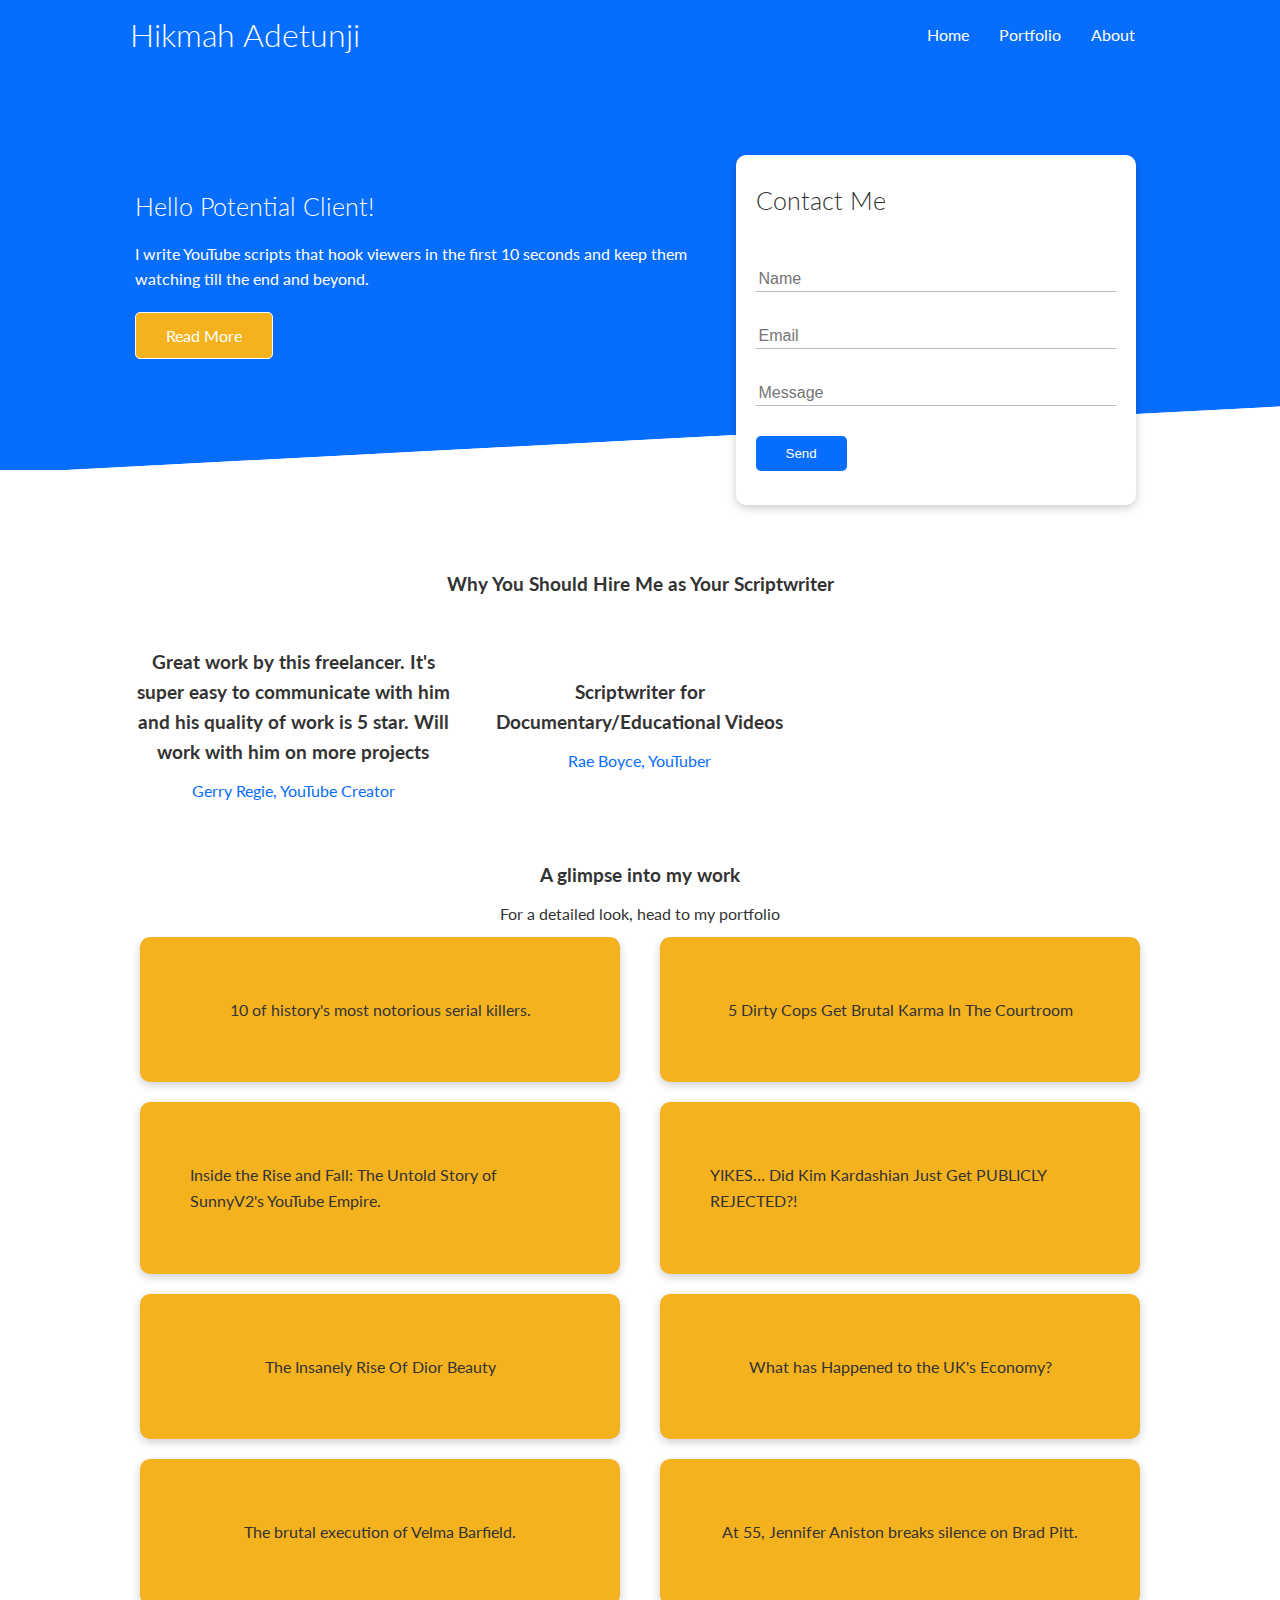
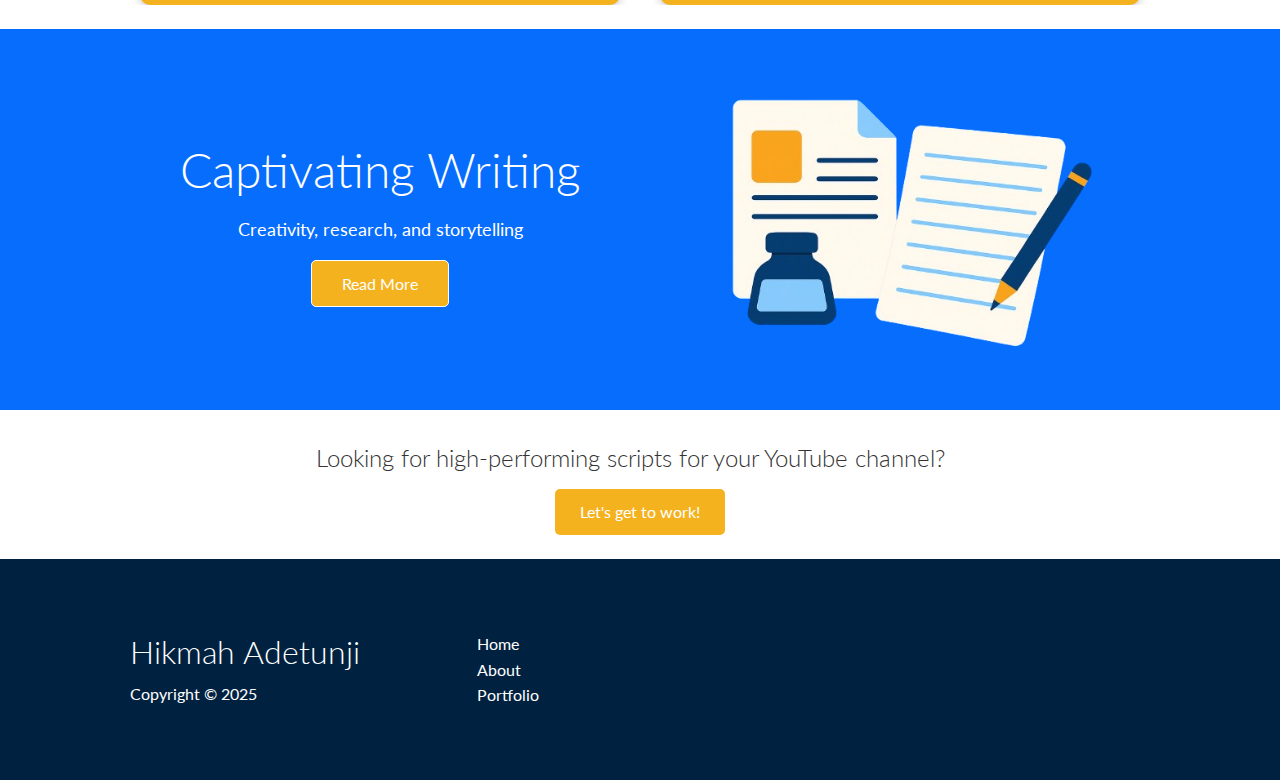
<file: index.html>
<!DOCTYPE html>
<html lang="en">
  <head>
    <meta charset="UTF-8" />
    <meta name="viewport" content="width=device-width, initial-scale=1.0" />

    <link
      rel="stylesheet"
      href="https://cdnjs.cloudflare.com/ajax/libs/font-awesome/5.15.1/css/all.min.css"
      integrity="sha512-+4zCK9k+qNFUR5X+cKL9EIR+ZOhtIloNl9GIKS57V1MyNsYpYcUrUeQc9vNfzsWfV28IaLL3i96P9sdNyeRssA=="
      crossorigin="anonymous"
    />
    <link rel="stylesheet" href="style.css" />
    <title>Hikmah Adetunji - Creative YouTube Scriptwriter</title>
  </head>
  <body>
    <!--Navbar-->
    <div class="navbar" id="navbar">
      <div class="container flex">
        <h1 class="logo">Hikmah Adetunji</h1>
        <nav>
          <ul>
            <li>
              <a href="index.html">Home</a>
            </li>
            <li>
              <a href="portfolio.html">Portfolio</a>
            </li>
            <li>
              <a href="about.html">About</a>
            </li>
          </ul>
        </nav>
      </div>
    </div>
    <!--Homebody-->
    <section class="homebody">
      <div class="container grid">
        <div class="homebody-text">
          <h2>Hello Potential Client!</h2>
          <p>
            I write YouTube scripts that hook viewers in the first 10 seconds
            and keep them watching till the end and beyond.
          </p>
          <a href="portfolio.html " class="btn btn-outline">Read More</a>
        </div>

        <div class="homebody-form card">
          <h2>Contact Me</h2>
          <form
            name="contact"
            method="POST"
            netlify-honeypot="bot-field"
            data-netlify="true"
          >
            <input type="hidden" name="form-name" value="contact" />
            <p class="hidden">
              <label
                >Don’t fill this out if you're human: <input name="bot-field"
              /></label>
            </p>

            <div class="form-control">
              <input type="text" name="name" placeholder="Name" required />
            </div>
            <div class="form-control">
              <input type="email" name="email" placeholder="Email" required />
            </div>

            <div class="form-control">
              <input
                type="text"
                name="message"
                placeholder="Message"
                required
              />
            </div>

            <input type="submit" value="Send" class="btn btn-primary" />
          </form>
        </div>
      </div>
    </section>
    <!--Reviews -->
    <section class="reviews">
      <div class="container">
        <h3 class="reviews-heading text-center">
          Why You Should Hire Me as Your Scriptwriter
        </h3>

        <div class="grid grid-3 text-center my-4">
          <div>
            <i class="fas fa-star"></i>
            <i class="fas fa-star"></i>
            <i class="fas fa-star"></i>
            <i class="fas fa-star"></i>
            <i class="fas fa-star"></i>
            <h3 class="text-center">
              Great work by this freelancer. It's super easy to communicate with
              him and his quality of work is 5 star. Will work with him on more
              projects
            </h3>
            <p class="text-primary">Gerry Regie, YouTube Creator</p>
          </div>
          <div class="reviews">
            <i class="fas fa-star"></i>
            <i class="fas fa-star"></i>
            <i class="fas fa-star"></i>
            <i class="fas fa-star"></i>
            <i class="fas fa-star-half"></i>
            <h3>Scriptwriter for Documentary/Educational Videos</h3>
            <p class="text-primary">Rae Boyce, YouTuber</p>
          </div>
        </div>
      </div>
    </section>

    <!--Portfolio Glimpse-->

    <section class="glimpse">
      <div class="container">
        <h3 class="glimpse-heading text-center">A glimpse into my work</h3>
        <p class="text-center">
          For a detailed look, head to my <a href="portfolio.html">portfolio</a>
        </p>
      </div>
      <div class="container grid">
        <div class="grid-glimpse flex">
          <a
            href="https://docs.google.com/document/d/1gHUw_ApjFptPzZLF2M5A8qaCDdm7hu8G3QrjBOOYkEg/edit?usp=drivesdk
                  "
            >10 of history's most notorious serial killers.
          </a>
        </div>

        <div class="grid-glimpse flex">
          <a
            href="https://docs.google.com/document/d/12DplxlMpCuIi6jFcoUMHIOzJ27hjdU7i2RjNox1fmGM/edit?usp=drivesdk
                "
          >
            5 Dirty Cops Get Brutal Karma In The Courtroom</a
          >
        </div>
        <div class="grid-glimpse flex">
          <a
            href="https://docs.google.com/document/d/1o5uwkY_4QC-H05jDYH116f2wAMXf3VQhRRjl0FCrTbY/edit?usp=drivesdk
                  "
          >
            Inside the Rise and Fall: The Untold Story of SunnyV2's YouTube
            Empire.
          </a>
        </div>

        <div class="grid-glimpse flex">
          <a
            href="https://docs.google.com/document/d/1PzmZoYsZtGEiU0u8se96OUIf5nZPDhGc3WvvgkEFDqc/edit?usp=drivesdk
                    "
            >YIKES… Did Kim Kardashian Just Get PUBLICLY REJECTED?!
          </a>
        </div>
        <div class="grid-glimpse flex">
          <a
            href="https://docs.google.com/document/d/14jzyvORdGLTSVYkjWP1mfsfHkusRO4QJx7YrKECnFmc/edit?usp=drivesdk
                "
            >The Insanely Rise Of Dior Beauty</a
          >
        </div>
        <div class="grid-glimpse flex">
          <a
            href="https://docs.google.com/document/d/1-YJDOF117dJAATJ8VAmzqzYiL4Fy4aV23nE2DW6qczE/edit?usp=drivesdk
                    "
            >What has Happened to the UK's Economy?
          </a>
        </div>
        <div class="grid-glimpse flex">
          <a
            href="https://docs.google.com/document/d/1TsDumhPYp5QN_Kt7OJoGiq8N8LvQFrvXeBaej2IgI9w/edit?usp=drivesdk
                    "
          >
            The brutal execution of Velma Barfield.
          </a>
        </div>
        <div class="grid-glimpse flex">
          <a
            href="https://docs.google.com/document/d/1Eb7ACU-XgfJewZpMavqi4ZsL8mVHJOa8dYci-RHZvDI/edit?usp=drivesdk
                    "
            >At 55, Jennifer Aniston breaks silence on Brad Pitt.
          </a>
        </div>
      </div>
    </section>
    <!--Hype    -->
    <section class="hype bg-primary my-2 py-2">
      <div class="container grid">
        <div class="text-center">
          <h2 class="lg">Captivating Writing</h2>
          <p class="lead my-1">Creativity, research, and storytelling</p>
          <a href="about.html" class="btn btn-outline">Read More</a>
        </div>

        <img src="images/writing-4.png" alt="" />
      </div>
    </section>

    <!--Work inquiry  -->

    <section class="my-2">
      <div class="container">
        <h2 class="text-center work-inquiry">
          Looking for high-performing scripts for your YouTube channel?
        </h2>
        <div class="center-flex">
          <a href="mailto:hikmahadetunji20@gmail.com" class="btn-yellow"
            >Let's get to work!</a
          >
        </div>
      </div>
    </section>

    <!--Footer  -->

    <footer class="footer bg-dark py-5">
      <div class="container grid grid-3">
        <div>
          <h1>Hikmah Adetunji</h1>
          <p>Copyright &copy; 2025</p>
        </div>

        <nav>
          <ul>
            <li>
              <a href="index.html">Home</a>
            </li>
            <li>
              <a href="about.html">About</a>
            </li>

            <li>
              <a
                href="
                    portfolio.html"
                >Portfolio</a
              >
            </li>
          </ul>
        </nav>

        <div class="social">
          <a href="#"><i class="fab fa-facebook fa-2x"></i></a>
          <a href="#"><i class="fab fa-twitter fa-2x"></i></a>
          <a href="#"><i class="fab fa-instagram fa-2x"></i></a>
        </div>
      </div>
    </footer>
    <script>
      window.addEventListener("scroll", function () {
        const navbar = document.getElementById("navbar");
        if (window.scrollY > 50) {
          navbar.classList.add("scrolled");
        } else {
          navbar.classList.remove("scrolled");
        }
      });
    </script>
  </body>
</html>
</file>
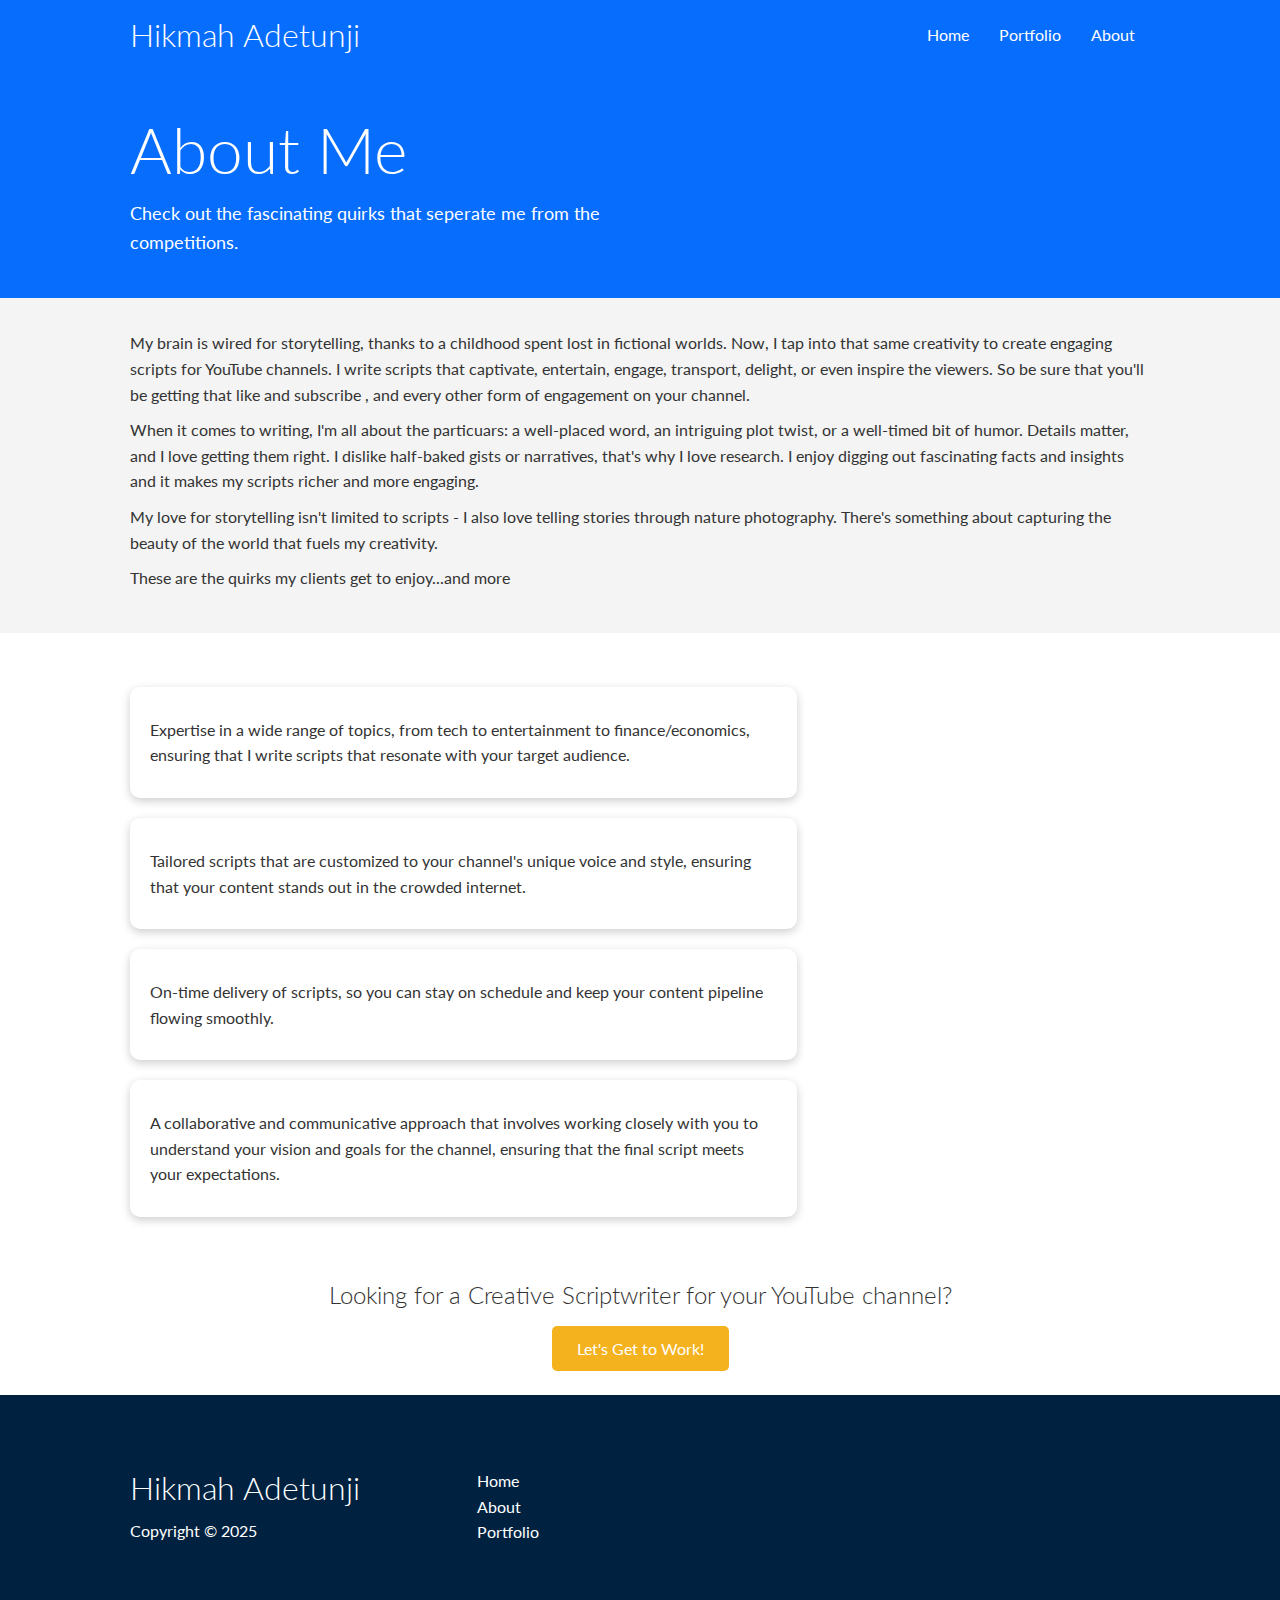
<file: about.html>
<!DOCTYPE html>
<html lang="en">
  <head>
    <meta charset="UTF-8" />
    <meta name="viewport" content="width=device-width, initial-scale=1.0" />

    <link
      rel="stylesheet"
      href="https://cdnjs.cloudflare.com/ajax/libs/font-awesome/5.15.1/css/all.min.css"
      integrity="sha512-+4zCK9k+qNFUR5X+cKL9EIR+ZOhtIloNl9GIKS57V1MyNsYpYcUrUeQc9vNfzsWfV28IaLL3i96P9sdNyeRssA=="
      crossorigin="anonymous"
    />
    <link rel="stylesheet" href="style.css" />
    <title>Hikmah Adetunji - Creative YouTube Scriptwriter</title>
  </head>
  <body>
    <!--Navbar-->
    <div class="navbar" id="navbar">
      <div class="container flex">
        <h1 class="logo">Hikmah Adetunji</h1>
        <nav>
          <ul>
            <li>
              <a href="index.html">Home</a>
            </li>
            <li>
              <a href="portfolio.html">Portfolio</a>
            </li>
            <li>
              <a href="about.html">About</a>
            </li>
          </ul>
        </nav>
      </div>
    </div>
    <!--Head-->
    <section class="about-head bg-primary py-3">
      <div class="container grid">
        <div>
          <h1 class="xl">About Me</h1>
          <p class="lead">
            Check out the fascinating quirks that seperate me from the
            competitions.
          </p>
        </div>
      </div>
    </section>

    <!--Subhead -->
    <section class="about-subhead bg-light py-3">
      <div class="container">
        <div>
          My brain is wired for storytelling, thanks to a childhood spent lost
          in fictional worlds. Now, I tap into that same creativity to create
          engaging scripts for YouTube channels. I write scripts that captivate,
          entertain, engage, transport, delight, or even inspire the viewers. So
          be sure that you'll be getting that like and subscribe , and every
          other form of engagement on your channel.
        </div>
        <p>
          When it comes to writing, I'm all about the particuars: a well-placed
          word, an intriguing plot twist, or a well-timed bit of humor. Details
          matter, and I love getting them right. I dislike half-baked gists or
          narratives, that's why I love research. I enjoy digging out
          fascinating facts and insights and it makes my scripts richer and more
          engaging.
        </p>
        <p>
          My love for storytelling isn't limited to scripts - I also love
          telling stories through nature photography. There's something about
          capturing the beauty of the world that fuels my creativity.
        </p>

        <p>These are the quirks my clients get to enjoy...and more</p>
      </div>
    </section>

    <!--About-main  -->
    <section class="about-main my-2">
      <div class="container grid grid-3">
        <div class="card flex">
          Expertise in a wide range of topics, from tech to entertainment to
          finance/economics, ensuring that I write scripts that resonate with
          your target audience.
        </div>

        <div class="card flex">
          Tailored scripts that are customized to your channel's unique voice
          and style, ensuring that your content stands out in the crowded
          internet.
        </div>

        <div class="card flex">
          On-time delivery of scripts, so you can stay on schedule and keep your
          content pipeline flowing smoothly.
        </div>

        <div class="card flex">
          A collaborative and communicative approach that involves working
          closely with you to understand your vision and goals for the channel,
          ensuring that the final script meets your expectations.
        </div>
      </div>
    </section>

    <section class="my-2">
      <div class="container">
        <h2 class="text-center">
          Looking for a Creative Scriptwriter for your YouTube channel?
        </h2>
        <div class="center-flex">
          <a href="mailto:hikmahadetunji20@gmail.com" class="btn-yellow"
            >Let's Get to Work!</a
          >
        </div>
      </div>
    </section>

    <!--Footer  -->

    <footer class="footer bg-dark py-5">
      <div class="container grid grid-3">
        <div>
          <h1>Hikmah Adetunji</h1>
          <p>Copyright &copy; 2025</p>
        </div>

        <nav>
          <ul>
            <li>
              <a href="index.html">Home</a>
            </li>
            <li>
              <a href="about.html">About</a>
            </li>

            <li>
              <a
                href="
                    portfolio.html"
                >Portfolio</a
              >
            </li>
          </ul>
        </nav>

        <!--Work inquiry  -->

        <div class="social">
          <a href="#"><i class="fab fa-facebook fa-2x"></i></a>
          <a href="#"><i class="fab fa-twitter fa-2x"></i></a>
          <a href="#"><i class="fab fa-instagram fa-2x"></i></a>
        </div>
      </div>
    </footer>

    <script>
      window.addEventListener("scroll", function () {
        const navbar = document.getElementById("navbar");
        if (window.scrollY > 50) {
          navbar.classList.add("scrolled");
        } else {
          navbar.classList.remove("scrolled");
        }
      });
    </script>
  </body>
</html>
</file>
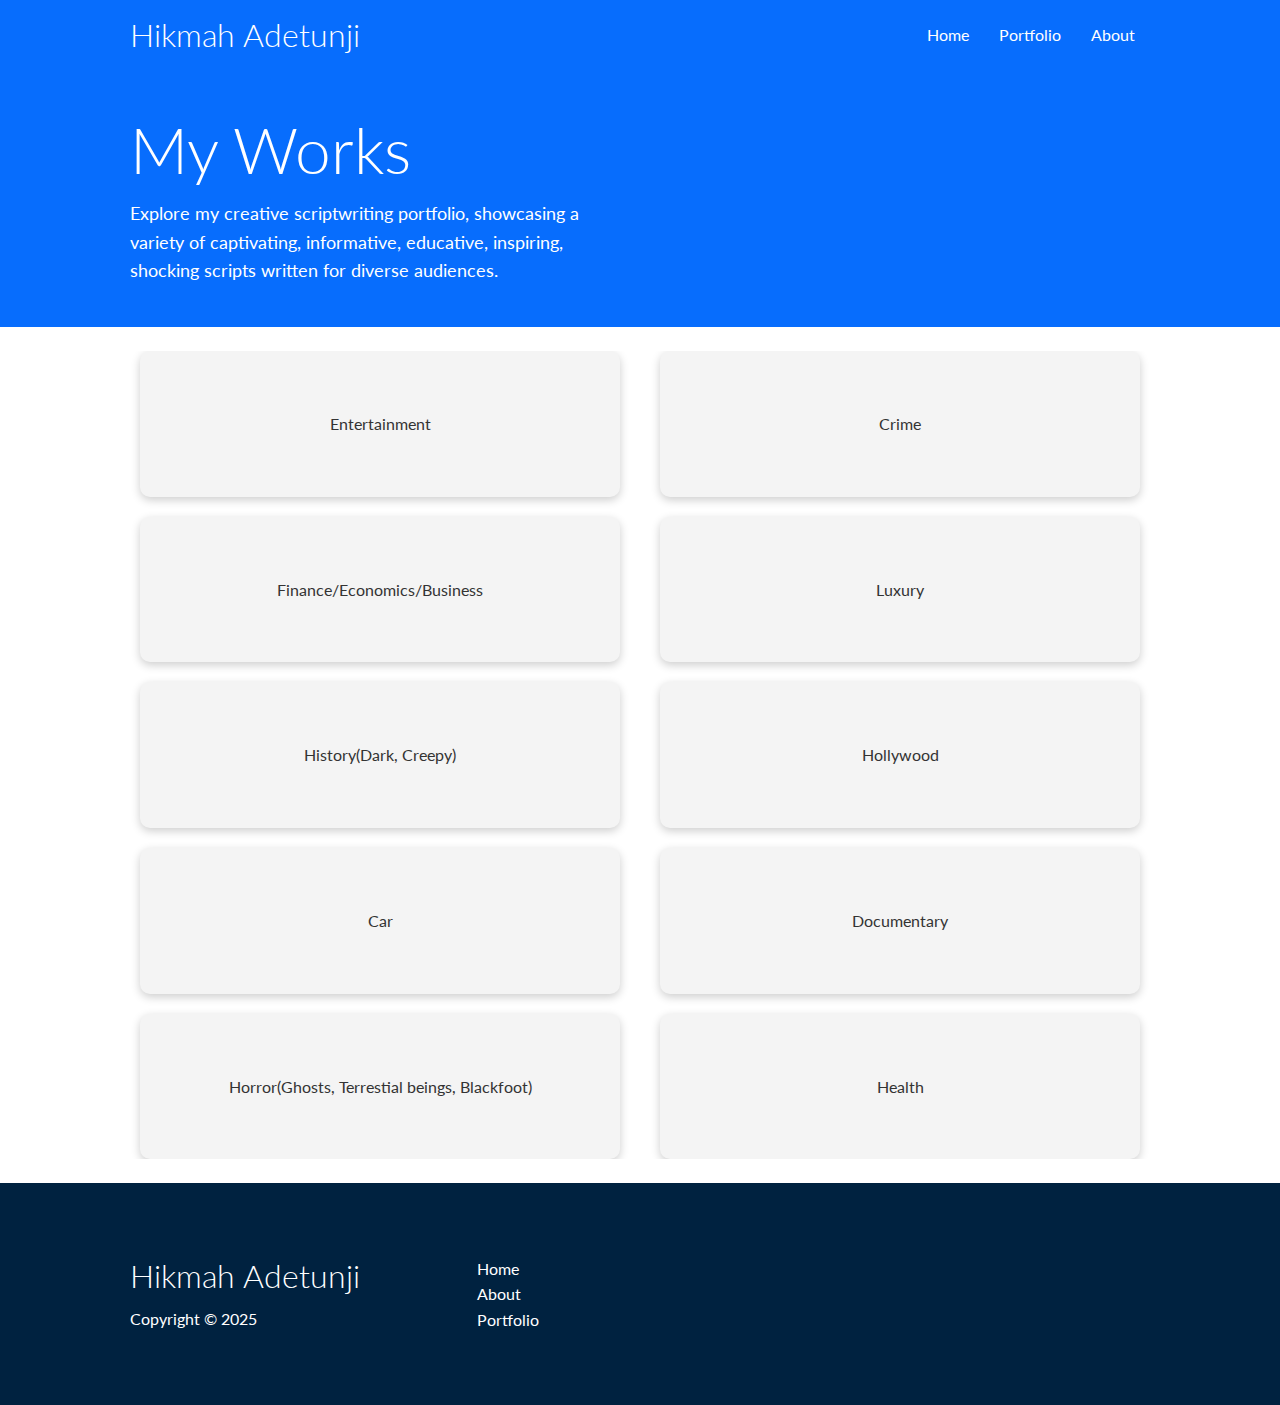
<file: portfolio.html>
<!DOCTYPE html>
<html lang="en">
  <head>
    <meta charset="UTF-8" />
    <meta name="viewport" content="width=device-width, initial-scale=1.0" />

    <link
      rel="stylesheet"
      href="https://cdnjs.cloudflare.com/ajax/libs/font-awesome/5.15.1/css/all.min.css"
      integrity="sha512-+4zCK9k+qNFUR5X+cKL9EIR+ZOhtIloNl9GIKS57V1MyNsYpYcUrUeQc9vNfzsWfV28IaLL3i96P9sdNyeRssA=="
      crossorigin="anonymous"
    />
    <link rel="stylesheet" href="style.css" />
    <title>Hikmah Adetunji - Creative YouTube Scriptwriter</title>
  </head>
  <body>
    <!--Navbar-->
    <div class="navbar">
      <div class="container flex">
        <h1 class="logo">Hikmah Adetunji</h1>
        <nav>
          <ul>
            <li>
              <a href="index.html">Home</a>
            </li>
            <li>
              <a href="portfolio.html">Portfolio</a>
            </li>
            <li>
              <a href="about.html">About</a>
            </li>
          </ul>
        </nav>
      </div>
    </div>
    <!--Head-->
    <section class="portfolio-head bg-primary py-3">
      <div class="container grid">
        <div>
          <h1 class="xl">My Works</h1>
          <p class="lead">
            Explore my creative scriptwriting portfolio, showcasing a variety of
            captivating, informative, educative, inspiring, shocking scripts
            written for diverse audiences.
          </p>
        </div>
      </div>
    </section>

    <!--Portfolio section-->
    <section class="portfolio-main my-2">
      <div class="container grid">
        <div class="grid-portfolio flex">
          <a href="scripts/entertainment.html">Entertainment</a>
        </div>

        <div class="grid-portfolio flex">
          <a href="scripts/crime.html"> Crime</a>
        </div>

        <div class="grid-portfolio flex">
          <a href="scripts/finance.html">Finance/Economics/Business</a>
        </div>

        <div class="grid-portfolio flex">
          <a href="scripts/luxury.html">Luxury</a>
        </div>
        <div class="grid-portfolio flex">
          <a href="scripts/history.html">History(Dark, Creepy)</a>
        </div>
        <div class="grid-portfolio flex">
          <a href="scripts/hollywood.html">Hollywood</a>
        </div>
        <div class="grid-portfolio flex">
          <a href="scripts/car.html">Car</a>
        </div>
        <div class="grid-portfolio flex">
          <a href="scripts/documentary.html">Documentary</a>
        </div>
        <div class="grid-portfolio flex">
          <a href="scripts/horror.html"
            >Horror(Ghosts, Terrestial beings, Blackfoot)</a
          >
        </div>
        <div class="grid-portfolio flex">
          <a href="scripts/health.html">Health</a>
        </div>
      </div>
    </section>
    <!--Footer  -->

    <footer class="footer bg-dark py-5">
      <div class="container grid grid-3">
        <div>
          <h1>Hikmah Adetunji</h1>
          <p>Copyright &copy; 2025</p>
        </div>

        <nav>
          <ul>
            <li>
              <a href="index.html">Home</a>
            </li>
            <li>
              <a href="about.html">About</a>
            </li>

            <li>
              <a
                href="
                    portfolio.html"
                >Portfolio</a
              >
            </li>
          </ul>
        </nav>

        <div class="social">
          <a href="#"><i class="fab fa-facebook fa-2x"></i></a>
          <a href="#"><i class="fab fa-twitter fa-2x"></i></a>
          <a href="#"><i class="fab fa-instagram fa-2x"></i></a>
        </div>
      </div>
    </footer>
  </body>
</html>
</file>
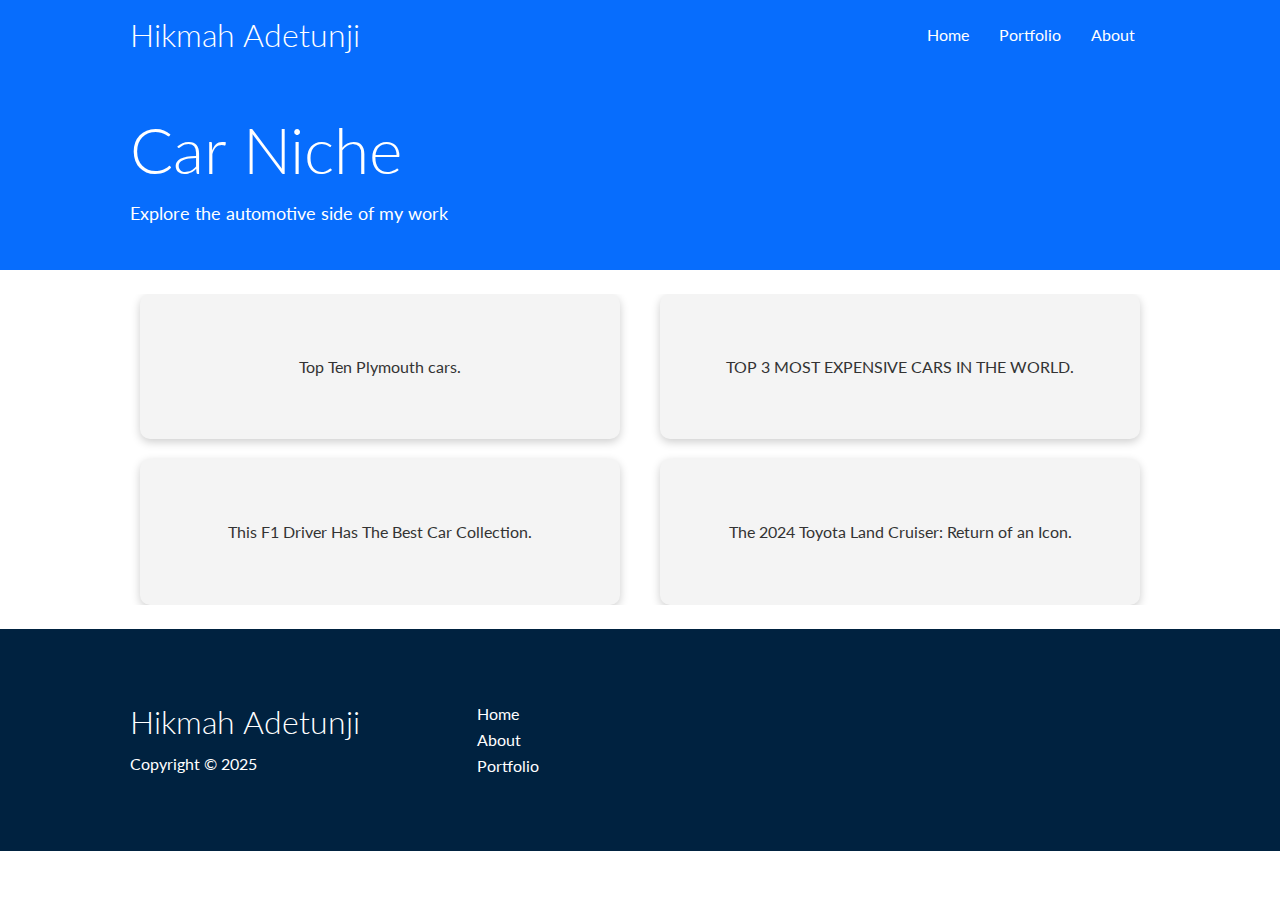
<file: scripts/car.html>
<!DOCTYPE html>
<html lang="en">
  <head>
    <meta charset="UTF-8" />
    <meta name="viewport" content="width=device-width, initial-scale=1.0" />

    <link
      rel="stylesheet"
      href="https://cdnjs.cloudflare.com/ajax/libs/font-awesome/5.15.1/css/all.min.css"
      integrity="sha512-+4zCK9k+qNFUR5X+cKL9EIR+ZOhtIloNl9GIKS57V1MyNsYpYcUrUeQc9vNfzsWfV28IaLL3i96P9sdNyeRssA=="
      crossorigin="anonymous"
    />
    <link rel="stylesheet" href="../style.css" />
    <title>Hikmah Adetunji - Creative YouTube Scriptwriter</title>
  </head>
  <body>
    <!--Navbar-->
    <div class="navbar" id="navbar">
      <div class="container flex">
        <h1 class="logo">Hikmah Adetunji</h1>
        <nav>
          <ul>
            <li>
              <a href="../index.html">Home</a>
            </li>
            <li>
              <a href="../portfolio.html">Portfolio</a>
            </li>
            <li>
              <a href="../about.html">About</a>
            </li>
          </ul>
        </nav>
      </div>
    </div>
    <!--Head-->
    <section class="portfolio-head bg-primary py-3">
      <div class="container grid">
        <div>
          <h1 class="xl">Car Niche</h1>
          <p class="lead">Explore the automotive side of my work</p>
        </div>
      </div>
    </section>

    <!--Car main-->
    <section class="portfolio-main my-2">
      <div class="container grid">
        <div class="grid-portfolio flex">
          <a
            href="https://docs.google.com/document/d/1hfGGvHroLnitHRePp86n6xU5cwhDLitV9od45nfaFzI/edit?usp=drivesdk
                  "
            >Top Ten Plymouth cars.
          </a>
        </div>

        <div class="grid-portfolio flex">
          <a
            href="https://docs.google.com/document/d/1XXKmiItU_tu0F4teGYWvr-_FpCuIqPrsdnF9KZ1TwwA/edit?usp=drivesdk
                  "
          >
            TOP 3 MOST EXPENSIVE CARS IN THE WORLD.
          </a>
        </div>
        <div class="grid-portfolio flex">
          <a
            href="https://docs.google.com/document/d/1dsKh1Evv4vBrHixT9Em6wpul3BCom0_Mi81e3Rsp9jg/edit?usp=drivesdk
                  "
            >This F1 Driver Has The Best Car Collection.</a
          >
        </div>

        <div class="grid-portfolio flex">
          <a
            href="https://docs.google.com/document/d/1_QkqIe1ugfXuR6S5YyO7knrRN0uFPk_J-kb0Kf8YyNk/edit?usp=drivesdk
                  "
          >
            The 2024 Toyota Land Cruiser: Return of an Icon.
          </a>
        </div>
      </div>
    </section>
    <!--Footer  -->

    <footer class="footer bg-dark py-5">
      <div class="container grid grid-3">
        <div>
          <h1>Hikmah Adetunji</h1>
          <p>Copyright &copy; 2025</p>
        </div>

        <nav>
          <ul>
            <li>
              <a href="index.html">Home</a>
            </li>
            <li>
              <a href="about.html">About</a>
            </li>

            <li>
              <a
                href="
                    portfolio.html"
                >Portfolio</a
              >
            </li>
          </ul>
        </nav>

        <div class="social">
          <a href="#"><i class="fab fa-facebook fa-2x"></i></a>
          <a href="#"><i class="fab fa-twitter fa-2x"></i></a>
          <a href="#"><i class="fab fa-instagram fa-2x"></i></a>
        </div>
      </div>
    </footer>
    <script>
      window.addEventListener("scroll", function () {
        const navbar = document.getElementById("navbar");
        if (window.scrollY > 50) {
          navbar.classList.add("scrolled");
        } else {
          navbar.classList.remove("scrolled");
        }
      });
    </script>
  </body>
</html>
</file>
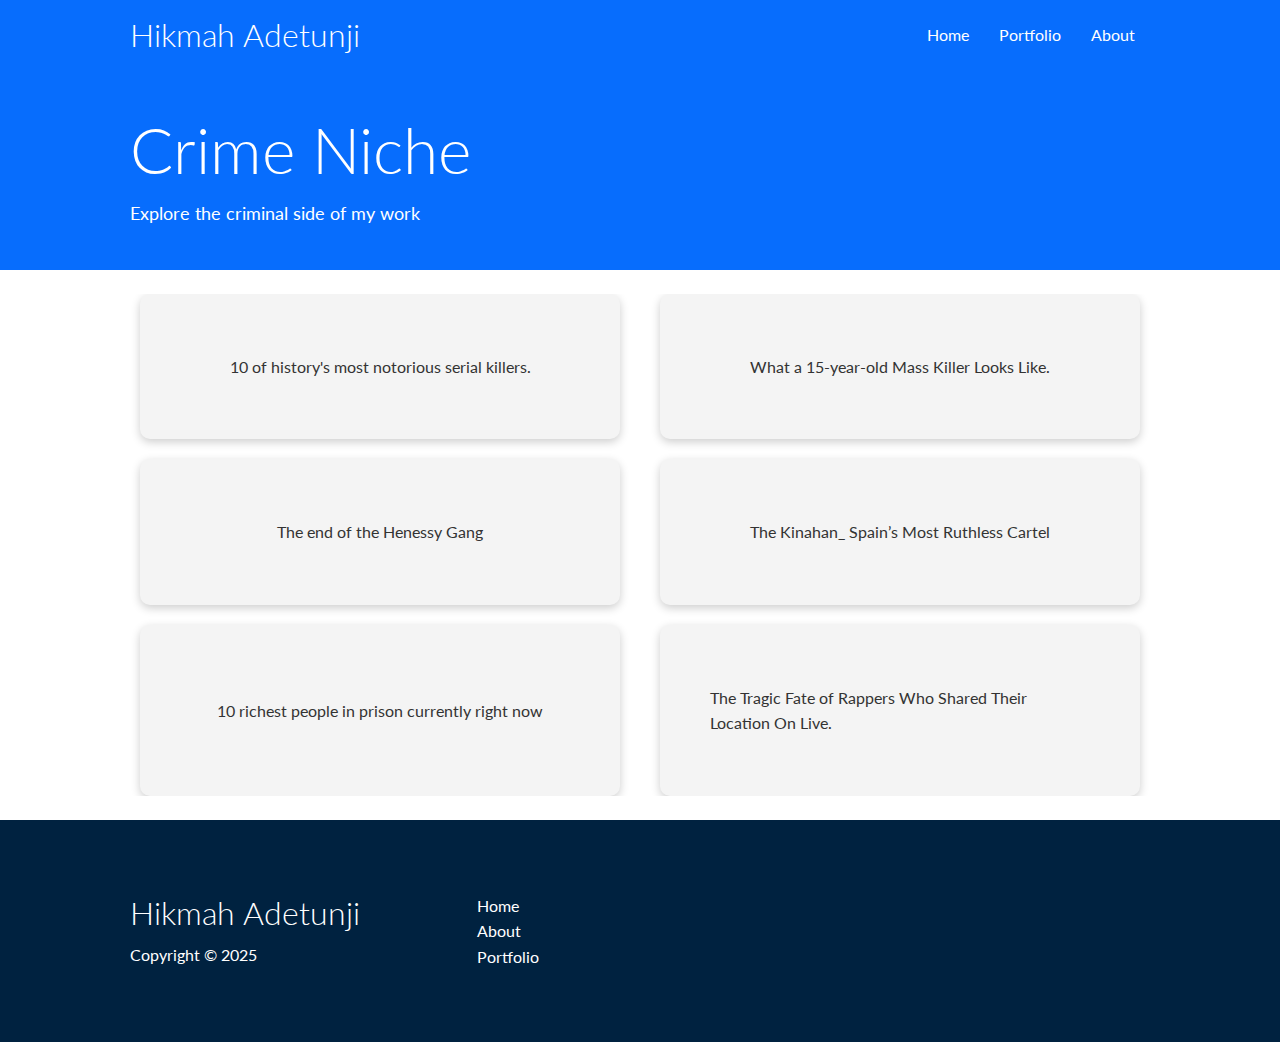
<file: scripts/crime.html>
<!DOCTYPE html>
<html lang="en">
  <head>
    <meta charset="UTF-8" />
    <meta name="viewport" content="width=device-width, initial-scale=1.0" />

    <link
      rel="stylesheet"
      href="https://cdnjs.cloudflare.com/ajax/libs/font-awesome/5.15.1/css/all.min.css"
      integrity="sha512-+4zCK9k+qNFUR5X+cKL9EIR+ZOhtIloNl9GIKS57V1MyNsYpYcUrUeQc9vNfzsWfV28IaLL3i96P9sdNyeRssA=="
      crossorigin="anonymous"
    />
    <link rel="stylesheet" href="../style.css" />
    <title>Hikmah Adetunji - Creative YouTube Scriptwriter</title>
  </head>
  <body>
    <!--Navbar-->
    <div class="navbar" id="navbar">
      <div class="container flex">
        <h1 class="logo">Hikmah Adetunji</h1>
        <nav>
          <ul>
            <li>
              <a href="../index.html">Home</a>
            </li>
            <li>
              <a href="../portfolio.html">Portfolio</a>
            </li>
            <li>
              <a href="../about.html">About</a>
            </li>
          </ul>
        </nav>
      </div>
    </div>
    <!--Head-->
    <section class="portfolio-head bg-primary py-3">
      <div class="container grid">
        <div>
          <h1 class="xl">Crime Niche</h1>
          <p class="lead">Explore the criminal side of my work</p>
        </div>
      </div>
    </section>

    <!--Crime main-->
    <section class="portfolio-main my-2">
      <div class="container grid">
        <div class="grid-portfolio flex">
          <a
            href="https://docs.google.com/document/d/1gHUw_ApjFptPzZLF2M5A8qaCDdm7hu8G3QrjBOOYkEg/edit?usp=drivesdk
                  "
            >10 of history's most notorious serial killers.
          </a>
        </div>

        <div class="grid-portfolio flex">
          <a
            href="https://docs.google.com/document/d/13x1LWP5zPEjAt88AiDA7ypR72BBZMi62oujqYXFIxfI/edit?usp=drivesdk
                  "
          >
            What a 15-year-old Mass Killer Looks Like.
          </a>
        </div>
        <div class="grid-portfolio flex">
          <a
            href="https://docs.google.com/document/d/13osHRUm90LMQWfSCI-cNVNgyUOh1qBgRLRzY_Oo1rxY/edit?usp=drivesdk
                  "
            >The end of the Henessy Gang</a
          >
        </div>

        <div class="grid-portfolio flex">
          <a
            href="https://docs.google.com/document/d/1wDj8FOvG766N2Q6lpQXYhToHPgT2bpSnM1uMfWFEucA/edit?usp=drivesdk
                  "
            >The Kinahan_ Spain’s Most Ruthless Cartel
          </a>
        </div>
        <div class="grid-portfolio flex">
          <a
            href="https://docs.google.com/document/d/1WtY_UKlPvjwnd9Oxc-_kRkrF1knhAbjSTfkdnEI7WLY/edit?usp=drivesdk
                  "
            >10 richest people in prison currently right now
          </a>
        </div>
        <div class="grid-portfolio flex">
          <a
            href="https://docs.google.com/document/d/1_KfmJESC7VrexmlDOQMXuOj-eVf3Uw5LPGj0K8eHUDE/edit?usp=drivesdk
                    "
            >The Tragic Fate of Rappers Who Shared Their Location On Live.
          </a>
        </div>
      </div>
    </section>
    <!--Footer  -->

    <footer class="footer bg-dark py-5">
      <div class="container grid grid-3">
        <div>
          <h1>Hikmah Adetunji</h1>
          <p>Copyright &copy; 2025</p>
        </div>

        <nav>
          <ul>
            <li>
              <a href="index.html">Home</a>
            </li>
            <li>
              <a href="about.html">About</a>
            </li>

            <li>
              <a
                href="
                    portfolio.html"
                >Portfolio</a
              >
            </li>
          </ul>
        </nav>

        <div class="social">
          <a href="#"><i class="fab fa-facebook fa-2x"></i></a>
          <a href="#"><i class="fab fa-twitter fa-2x"></i></a>
          <a href="#"><i class="fab fa-instagram fa-2x"></i></a>
        </div>
      </div>
    </footer>
    <script>
      window.addEventListener("scroll", function () {
        const navbar = document.getElementById("navbar");
        if (window.scrollY > 50) {
          navbar.classList.add("scrolled");
        } else {
          navbar.classList.remove("scrolled");
        }
      });
    </script>
  </body>
</html>
</file>
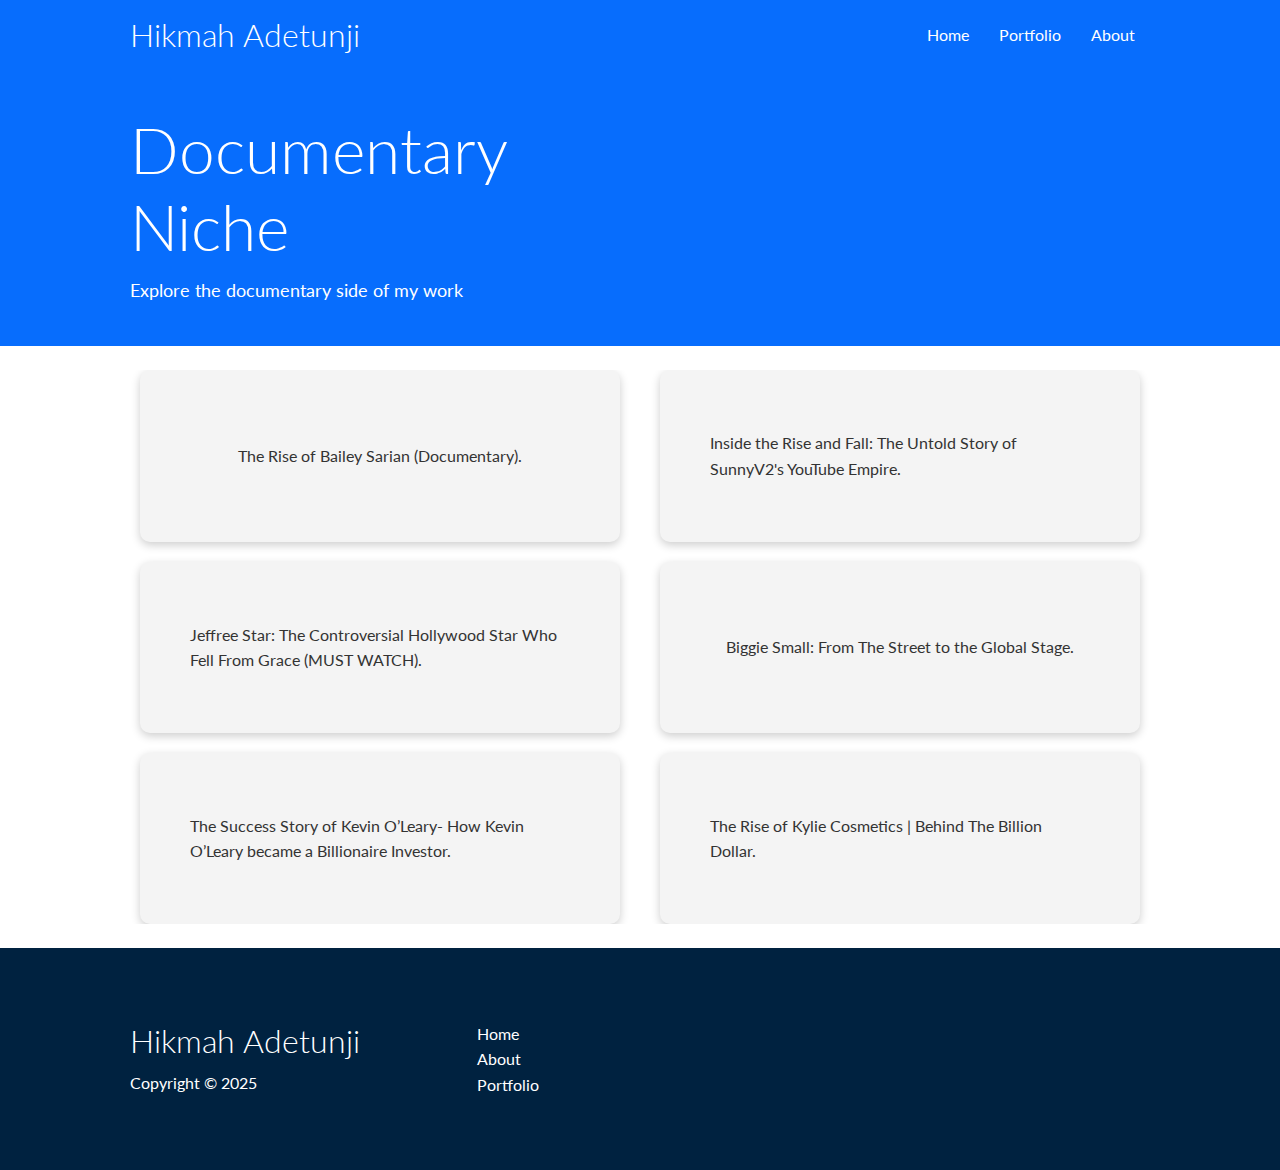
<file: scripts/documentary.html>
<!DOCTYPE html>
<html lang="en">
  <head>
    <meta charset="UTF-8" />
    <meta name="viewport" content="width=device-width, initial-scale=1.0" />

    <link
      rel="stylesheet"
      href="https://cdnjs.cloudflare.com/ajax/libs/font-awesome/5.15.1/css/all.min.css"
      integrity="sha512-+4zCK9k+qNFUR5X+cKL9EIR+ZOhtIloNl9GIKS57V1MyNsYpYcUrUeQc9vNfzsWfV28IaLL3i96P9sdNyeRssA=="
      crossorigin="anonymous"
    />
    <link rel="stylesheet" href="../style.css" />
    <title>Hikmah Adetunji - Creative YouTube Scriptwriter</title>
  </head>
  <body>
    <!--Navbar-->
    <div class="navbar">
      <div class="container flex">
        <h1 class="logo">Hikmah Adetunji</h1>
        <nav>
          <ul>
            <li>
              <a href="../index.html">Home</a>
            </li>
            <li>
              <a href="../portfolio.html">Portfolio</a>
            </li>
            <li>
              <a href="../about.html">About</a>
            </li>
          </ul>
        </nav>
      </div>
    </div>
    <!--Head-->
    <section class="portfolio-head bg-primary py-3">
      <div class="container grid">
        <div>
          <h1 class="xl">Documentary Niche</h1>
          <p class="lead">Explore the documentary side of my work</p>
        </div>
      </div>
    </section>

    <!--Car main-->
    <section class="portfolio-main my-2">
      <div class="container grid">
        <div class="grid-portfolio flex">
          <a
            href="https://docs.google.com/document/d/1NO_z23BA63zP8wJTUYWc5Zjwe2e2z6A02BKLapUpIco/edit?usp=drivesdk
                  "
            >The Rise of Bailey Sarian (Documentary).
          </a>
        </div>

        <div class="grid-portfolio flex">
          <a
            href="https://docs.google.com/document/d/1o5uwkY_4QC-H05jDYH116f2wAMXf3VQhRRjl0FCrTbY/edit?usp=drivesdk
                  "
          >
            Inside the Rise and Fall: The Untold Story of SunnyV2's YouTube
            Empire.
          </a>
        </div>
        <div class="grid-portfolio flex">
          <a
            href="https://docs.google.com/document/d/1J2xJfFF_AtsiAWl60HjSUUbtggBGdVooh_qudqNp-BE/edit?usp=drivesdk
                  "
            >Jeffree Star: The Controversial Hollywood Star Who Fell From Grace
            (MUST WATCH).</a
          >
        </div>

        <div class="grid-portfolio flex">
          <a
            href="https://docs.google.com/document/d/1siNySn_NPwLThiK2m1ql1JLUhOQ6Oqvqu89G91CIizE/edit?usp=drivesdk
                  "
          >
            Biggie Small: From The Street to the Global Stage.
          </a>
        </div>
        <div class="grid-portfolio flex">
          <a
            href="https://docs.google.com/document/d/1VT5uxTm1mpKww0wwoOr1NAOAgXykkLSu2ktjyyxXOa0/edit?usp=drivesdk
                    "
          >
            The Success Story of Kevin O’Leary- How Kevin O’Leary became a
            Billionaire Investor.
          </a>
        </div>
        <div class="grid-portfolio flex">
          <a
            href="https://docs.google.com/document/d/1dg0ae55JyOcTQxXzehIgqjBE6Y9SLdZQv2cDI_u4RYE/edit?usp=drivesdk
                    "
          >
            The Rise of Kylie Cosmetics | Behind The Billion Dollar.
          </a>
        </div>
      </div>
    </section>
    <!--Footer  -->

    <footer class="footer bg-dark py-5">
      <div class="container grid grid-3">
        <div>
          <h1>Hikmah Adetunji</h1>
          <p>Copyright &copy; 2025</p>
        </div>

        <nav>
          <ul>
            <li>
              <a href="index.html">Home</a>
            </li>
            <li>
              <a href="about.html">About</a>
            </li>

            <li>
              <a
                href="
                    portfolio.html"
                >Portfolio</a
              >
            </li>
          </ul>
        </nav>

        <div class="social">
          <a href="#"><i class="fab fa-facebook fa-2x"></i></a>
          <a href="#"><i class="fab fa-twitter fa-2x"></i></a>
          <a href="#"><i class="fab fa-instagram fa-2x"></i></a>
        </div>
      </div>
    </footer>
  </body>
</html>
</file>
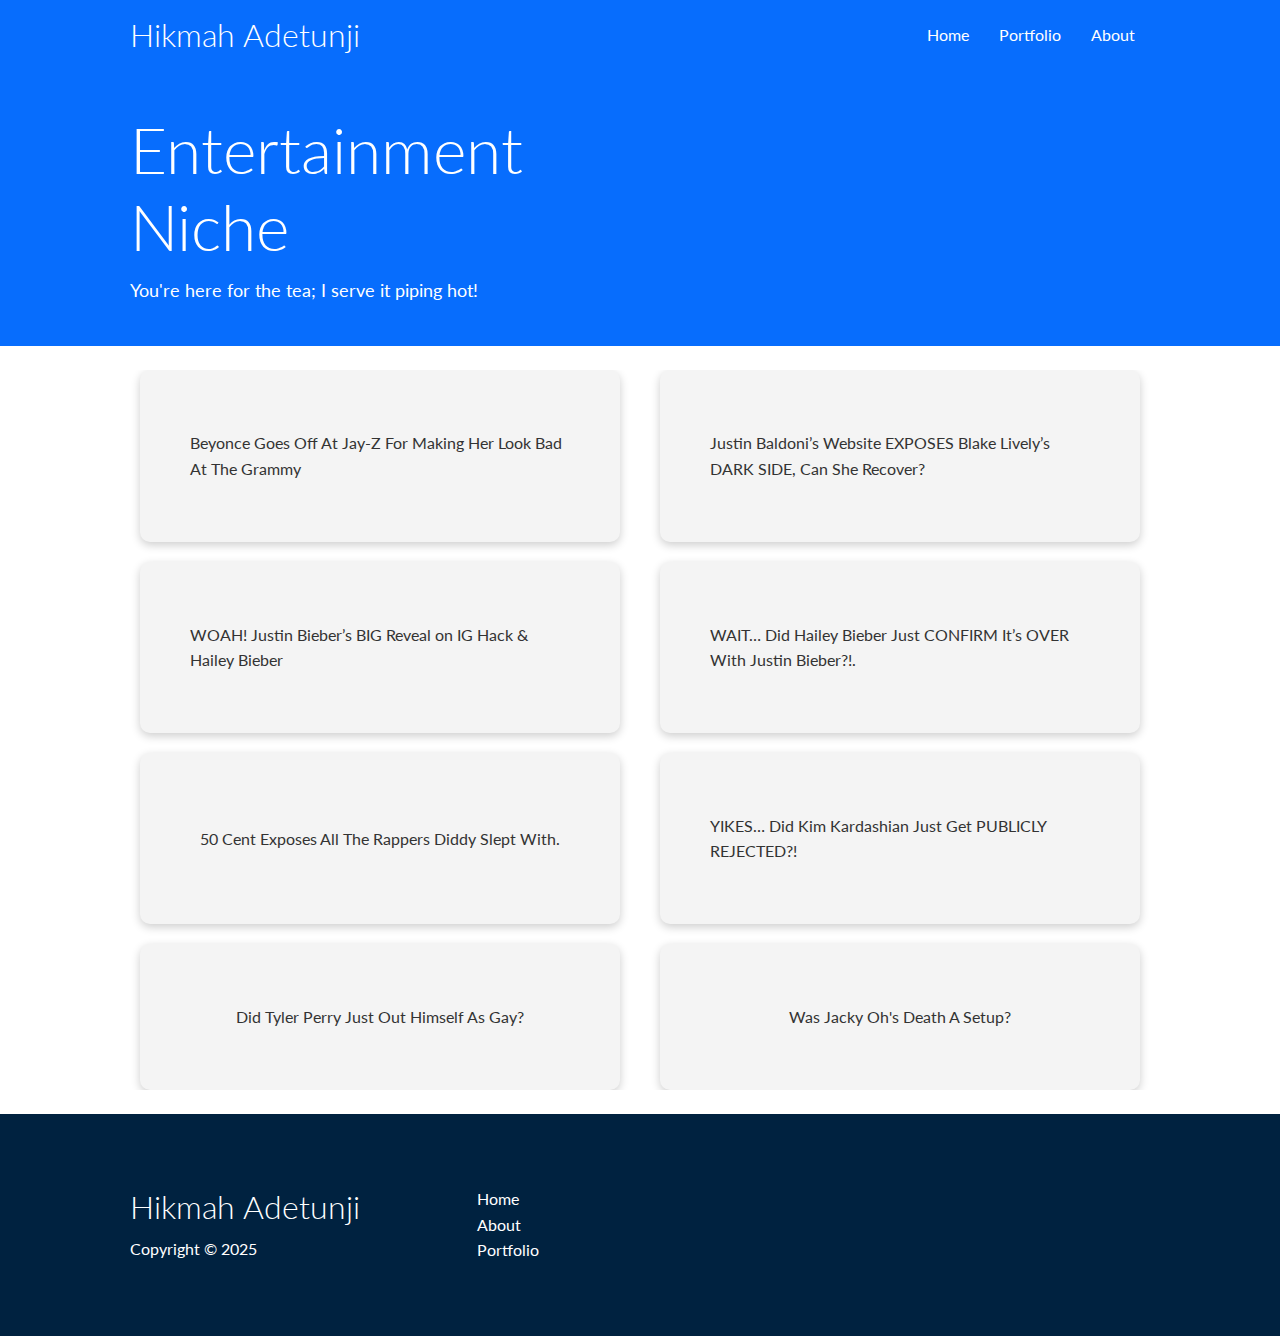
<file: scripts/entertainment.html>
<!DOCTYPE html>
<html lang="en">
  <head>
    <meta charset="UTF-8" />
    <meta name="viewport" content="width=device-width, initial-scale=1.0" />

    <link
      rel="stylesheet"
      href="https://cdnjs.cloudflare.com/ajax/libs/font-awesome/5.15.1/css/all.min.css"
      integrity="sha512-+4zCK9k+qNFUR5X+cKL9EIR+ZOhtIloNl9GIKS57V1MyNsYpYcUrUeQc9vNfzsWfV28IaLL3i96P9sdNyeRssA=="
      crossorigin="anonymous"
    />
    <link rel="stylesheet" href="../style.css" />
    <title>Hikmah Adetunji - Creative YouTube Scriptwriter</title>
  </head>
  <body>
    <!--Navbar-->
    <div class="navbar">
      <div class="container flex">
        <h1 class="logo">Hikmah Adetunji</h1>
        <nav>
          <ul>
            <li>
              <a href="../index.html">Home</a>
            </li>
            <li>
              <a href="../portfolio.html">Portfolio</a>
            </li>
            <li>
              <a href="../about.html">About</a>
            </li>
          </ul>
        </nav>
      </div>
    </div>
    <!--Head-->
    <section class="portfolio-head bg-primary py-3">
      <div class="container grid">
        <div>
          <h1 class="xl">Entertainment Niche</h1>
          <p class="lead">You're here for the tea; I serve it piping hot!</p>
        </div>
      </div>
    </section>

    <!--Entertainment main-->
    <section class="portfolio-main my-2">
      <div class="container grid">
        <div class="grid-portfolio flex">
          <a
            href="https://docs.google.com/document/d/1vOtKGP7l_4sZUyeOew17JSlNkrpbg-1aOsyv12XkjZI/edit?usp=drivesdk
                  "
            >Beyonce Goes Off At Jay-Z For Making Her Look Bad At The Grammy
          </a>
        </div>

        <div class="grid-portfolio flex">
          <a
            href="https://docs.google.com/document/d/1KALWwtHh1wJyRlKNJoK3nVTwhmwkccAyjNgmNWquBFg/edit?usp=drivesdk
                  "
          >
            Justin Baldoni’s Website EXPOSES Blake Lively’s DARK SIDE, Can She
            Recover?
          </a>
        </div>
        <div class="grid-portfolio flex">
          <a
            href="https://docs.google.com/document/d/1Q6ht1BSV1AUOMzQvBy0whW6kORHMsUtXEBTfO9fjpKU/edit?usp=drivesdk
                  "
            >WOAH! Justin Bieber’s BIG Reveal on IG Hack & Hailey Bieber</a
          >
        </div>

        <div class="grid-portfolio flex">
          <a
            href="https://docs.google.com/document/d/1Dm4TaPBa5dLGvxu_hWQ5XC_4SJ6FLw_t1-D0z_5qXo8/edit?usp=drivesdk
                  "
            >WAIT… Did Hailey Bieber Just CONFIRM It’s OVER With Justin
            Bieber?!.
          </a>
        </div>
        <div class="grid-portfolio flex">
          <a
            href="https://docs.google.com/document/d/19IRI0dLRmtj7aUOKwtWF7sc2uW07fUJ4lRBGZbe4mvU/edit?usp=drivesdk
                  "
            >50 Cent Exposes All The Rappers Diddy Slept With.
          </a>
        </div>
        <div class="grid-portfolio flex">
          <a
            href="https://docs.google.com/document/d/1PzmZoYsZtGEiU0u8se96OUIf5nZPDhGc3WvvgkEFDqc/edit?usp=drivesdk
                    "
            >YIKES… Did Kim Kardashian Just Get PUBLICLY REJECTED?!
          </a>
        </div>
        <div class="grid-portfolio flex">
          <a
            href="https://docs.google.com/document/d/1vzFhwz-BOaxxBYm6teNnG73xPggffciu_PgNs59b07U/edit?usp=drivesdk
                    "
            >Did Tyler Perry Just Out Himself As Gay?
          </a>
        </div>
        <div class="grid-portfolio flex">
          <a
            href="https://docs.google.com/document/d/1UiGOMNkBPbup7jl7O4K-AlMftwz6bSjrgbX5W7svWGM/edit?usp=drivesdk
                    "
            >Was Jacky Oh's Death A Setup?
          </a>
        </div>
      </div>
    </section>
    <!--Footer  -->

    <footer class="footer bg-dark py-5">
      <div class="container grid grid-3">
        <div>
          <h1>Hikmah Adetunji</h1>
          <p>Copyright &copy; 2025</p>
        </div>

        <nav>
          <ul>
            <li>
              <a href="index.html">Home</a>
            </li>
            <li>
              <a href="about.html">About</a>
            </li>

            <li>
              <a
                href="
                    portfolio.html"
                >Portfolio</a
              >
            </li>
          </ul>
        </nav>

        <div class="social">
          <a href="#"><i class="fab fa-facebook fa-2x"></i></a>
          <a href="#"><i class="fab fa-twitter fa-2x"></i></a>
          <a href="#"><i class="fab fa-instagram fa-2x"></i></a>
        </div>
      </div>
    </footer>
  </body>
</html>
</file>
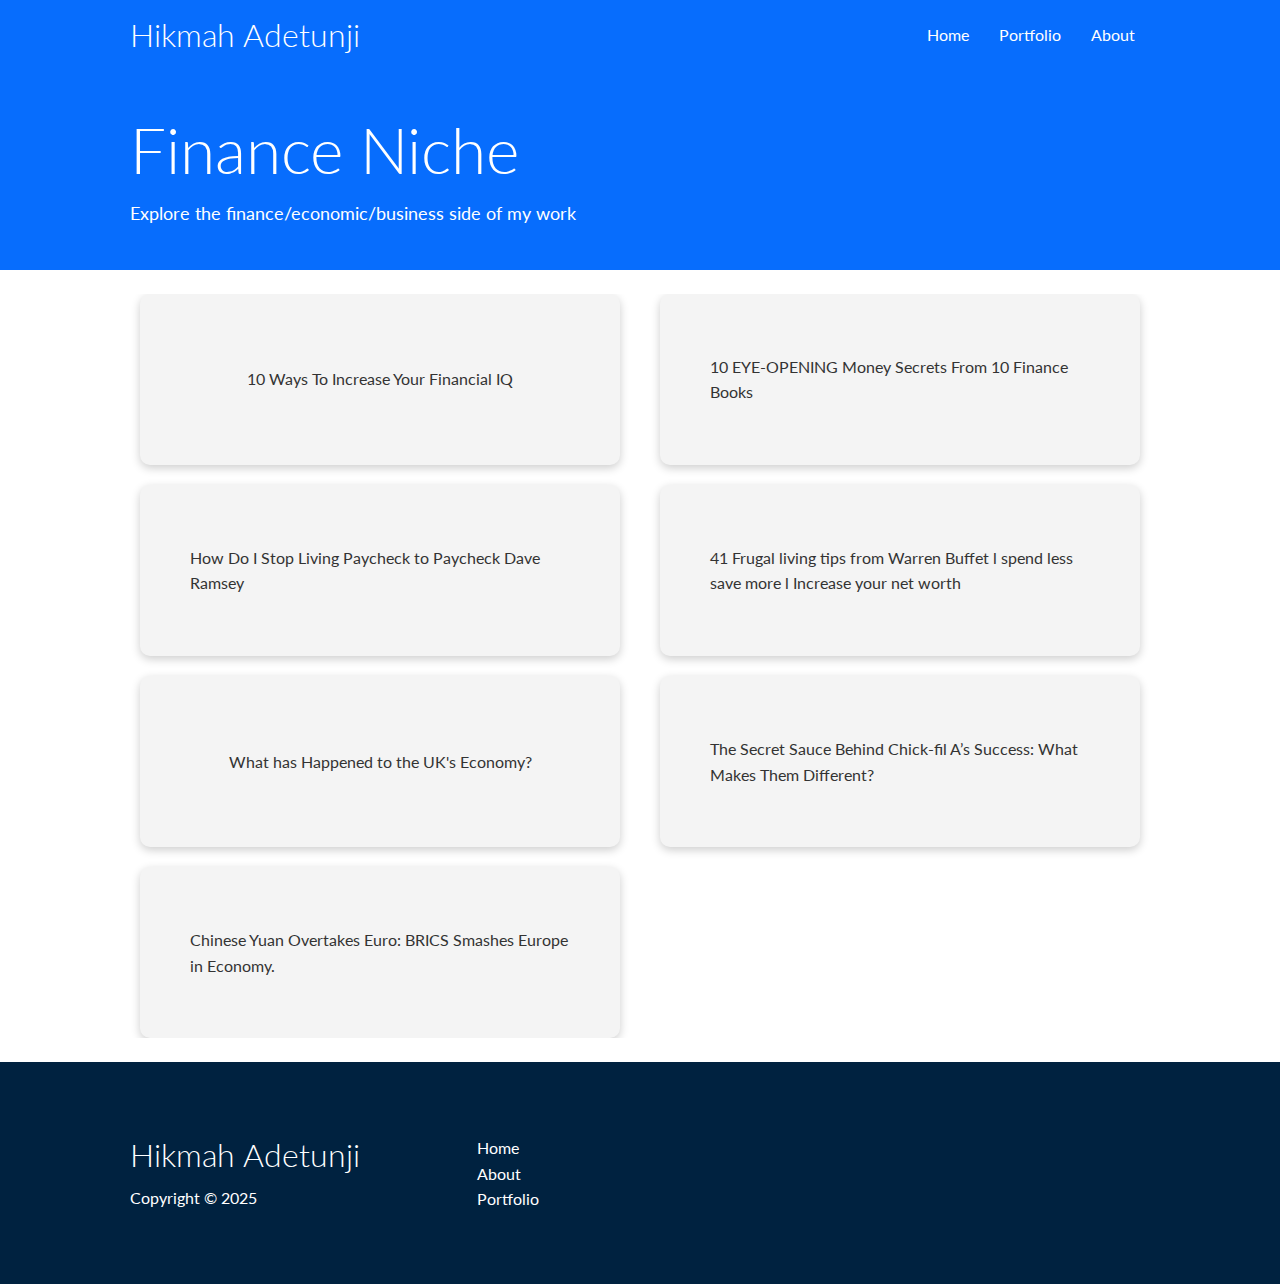
<file: scripts/finance.html>
<!DOCTYPE html>
<html lang="en">
  <head>
    <meta charset="UTF-8" />
    <meta name="viewport" content="width=device-width, initial-scale=1.0" />

    <link
      rel="stylesheet"
      href="https://cdnjs.cloudflare.com/ajax/libs/font-awesome/5.15.1/css/all.min.css"
      integrity="sha512-+4zCK9k+qNFUR5X+cKL9EIR+ZOhtIloNl9GIKS57V1MyNsYpYcUrUeQc9vNfzsWfV28IaLL3i96P9sdNyeRssA=="
      crossorigin="anonymous"
    />
    <link rel="stylesheet" href="../style.css" />
    <title>Hikmah Adetunji - Creative YouTube Scriptwriter</title>
  </head>
  <body>
    <!--Navbar-->
    <div class="navbar">
      <div class="container flex">
        <h1 class="logo">Hikmah Adetunji</h1>
        <nav>
          <ul>
            <li>
              <a href="../index.html">Home</a>
            </li>
            <li>
              <a href="../portfolio.html">Portfolio</a>
            </li>
            <li>
              <a href="../about.html">About</a>
            </li>
          </ul>
        </nav>
      </div>
    </div>
    <!--Head-->
    <section class="portfolio-head bg-primary py-3">
      <div class="container grid">
        <div>
          <h1 class="xl">Finance Niche</h1>
          <p class="lead">
            Explore the finance/economic/business side of my work
          </p>
        </div>
      </div>
    </section>

    <!--Crime main-->
    <section class="portfolio-main my-2">
      <div class="container grid">
        <div class="grid-portfolio flex">
          <a
            href="https://docs.google.com/document/d/1Yb3bL7Qp6H1oTBxLha_VjyhhetDySOoA4JXLYq4q3aU/edit?usp=drivesdk"
            >10 Ways To Increase Your Financial IQ
          </a>
        </div>

        <div class="grid-portfolio flex">
          <a
            href="https://docs.google.com/document/d/1QUuIByBgR7BdrT67cKUkIvjCgRpNgh-j9kBN16ejVsU/edit?usp=drivesdk
                  "
          >
            10 EYE-OPENING Money Secrets From 10 Finance Books
          </a>
        </div>
        <div class="grid-portfolio flex">
          <a
            href="https://docs.google.com/document/d/1u5Kvnpual9BJ0KnGU7HJY-VuxWluHrpdYO65pyQbA3g/edit?usp=drivesdk
                  "
            >How Do I Stop Living Paycheck to Paycheck Dave Ramsey
          </a>
        </div>

        <div class="grid-portfolio flex">
          <a
            href="https://docs.google.com/document/d/1uYFFWc6KU0JO4lbevABnEasU-1a4rEMBNJB2UtGpsMc/edit?usp=drivesdk
                  "
            >41 Frugal living tips from Warren Buffet l spend less save more l
            Increase your net worth
          </a>
        </div>
        <div class="grid-portfolio flex">
          <a
            href="https://docs.google.com/document/d/1-YJDOF117dJAATJ8VAmzqzYiL4Fy4aV23nE2DW6qczE/edit?usp=drivesdk
                  "
            >What has Happened to the UK's Economy?
          </a>
        </div>
        <div class="grid-portfolio flex">
          <a
            href="https://docs.google.com/document/d/1fEvlMl6DNdQvSy_8HqA-UgN1lTCcqc_af9_aE035dNM/edit?usp=drivesdk
                    "
            >The Secret Sauce Behind Chick-fil A’s Success: What Makes Them
            Different?
          </a>
        </div>
        <div class="grid-portfolio flex">
          <a
            href="https://docs.google.com/document/d/12gue6tRcf0aMepu5y7sBAHKTBSJtPQGXT7lnVABD-pc/edit?usp=drivesdk
                      "
            >Chinese Yuan Overtakes Euro: BRICS Smashes Europe in Economy.
          </a>
        </div>
      </div>
    </section>
    <!--Footer  -->

    <footer class="footer bg-dark py-5">
      <div class="container grid grid-3">
        <div>
          <h1>Hikmah Adetunji</h1>
          <p>Copyright &copy; 2025</p>
        </div>

        <nav>
          <ul>
            <li>
              <a href="index.html">Home</a>
            </li>
            <li>
              <a href="about.html">About</a>
            </li>

            <li>
              <a
                href="
                    portfolio.html"
                >Portfolio</a
              >
            </li>
          </ul>
        </nav>

        <div class="social">
          <a href="#"><i class="fab fa-facebook fa-2x"></i></a>
          <a href="#"><i class="fab fa-twitter fa-2x"></i></a>
          <a href="#"><i class="fab fa-instagram fa-2x"></i></a>
        </div>
      </div>
    </footer>
  </body>
</html>
</file>
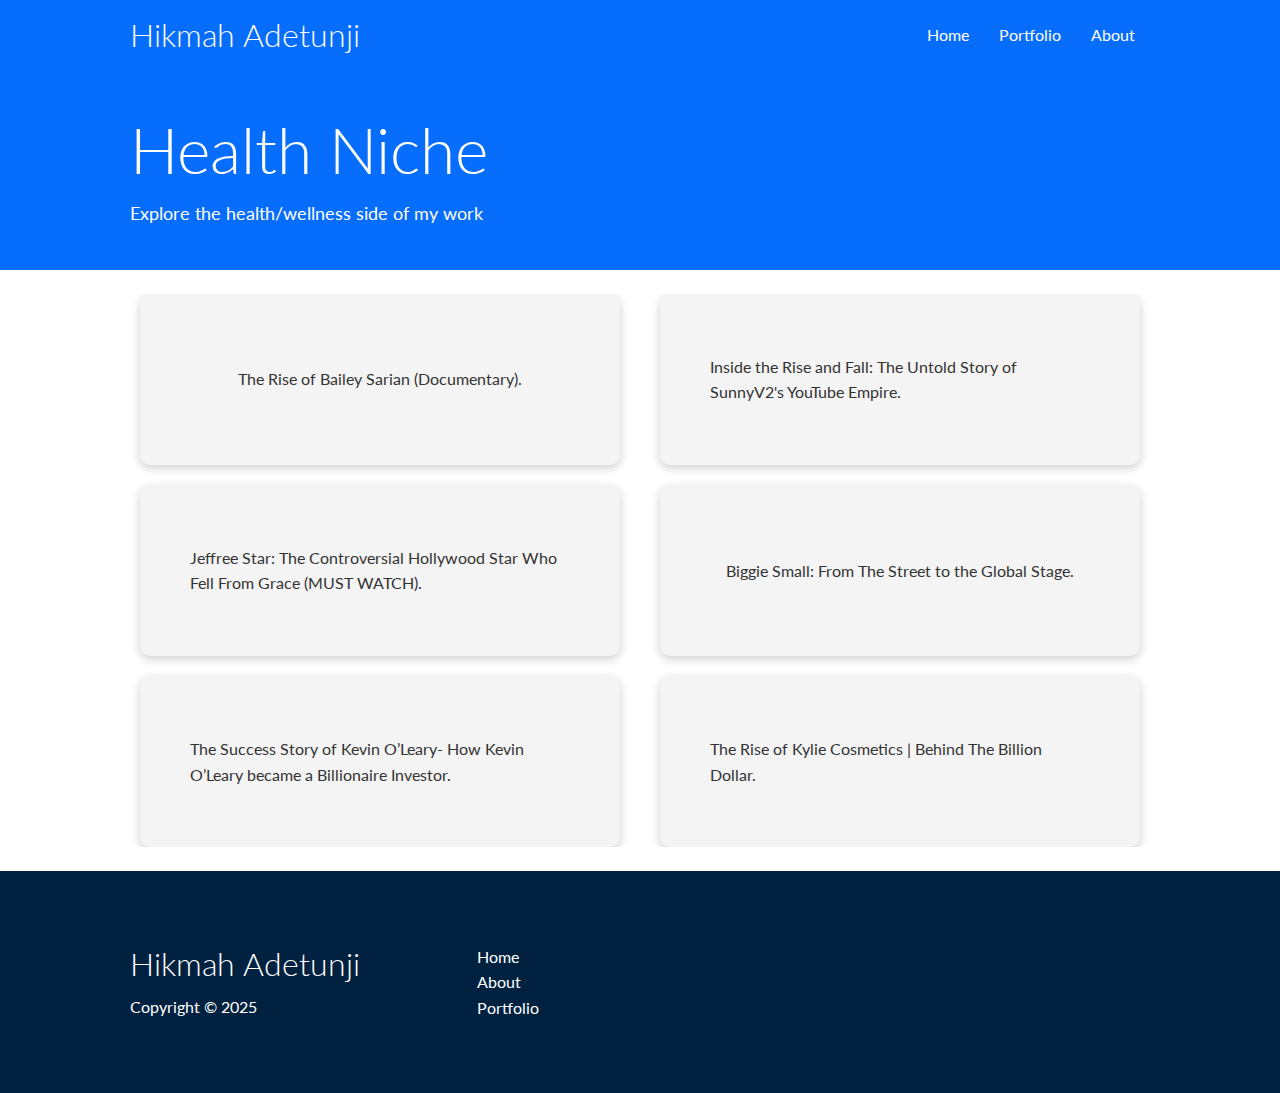
<file: scripts/health.html>
<!DOCTYPE html>
<html lang="en">
  <head>
    <meta charset="UTF-8" />
    <meta name="viewport" content="width=device-width, initial-scale=1.0" />

    <link
      rel="stylesheet"
      href="https://cdnjs.cloudflare.com/ajax/libs/font-awesome/5.15.1/css/all.min.css"
      integrity="sha512-+4zCK9k+qNFUR5X+cKL9EIR+ZOhtIloNl9GIKS57V1MyNsYpYcUrUeQc9vNfzsWfV28IaLL3i96P9sdNyeRssA=="
      crossorigin="anonymous"
    />
    <link rel="stylesheet" href="../style.css" />
    <title>Hikmah Adetunji - Creative YouTube Scriptwriter</title>
  </head>
  <body>
    <!--Navbar-->
    <div class="navbar" id="navbar">
      <div class="container flex">
        <h1 class="logo">Hikmah Adetunji</h1>
        <nav>
          <ul>
            <li>
              <a href="../index.html">Home</a>
            </li>
            <li>
              <a href="../portfolio.html">Portfolio</a>
            </li>
            <li>
              <a href="../about.html">About</a>
            </li>
          </ul>
        </nav>
      </div>
    </div>
    <!--Head-->
    <section class="portfolio-head bg-primary py-3">
      <div class="container grid">
        <div>
          <h1 class="xl">Health Niche</h1>
          <p class="lead">Explore the health/wellness side of my work</p>
        </div>
      </div>
    </section>

    <!--Car main-->
    <section class="portfolio-main my-2">
      <div class="container grid">
        <div class="grid-portfolio flex">
          <a
            href="https://docs.google.com/document/d/1NO_z23BA63zP8wJTUYWc5Zjwe2e2z6A02BKLapUpIco/edit?usp=drivesdk
                  "
            >The Rise of Bailey Sarian (Documentary).
          </a>
        </div>

        <div class="grid-portfolio flex">
          <a
            href="https://docs.google.com/document/d/1o5uwkY_4QC-H05jDYH116f2wAMXf3VQhRRjl0FCrTbY/edit?usp=drivesdk
                  "
          >
            Inside the Rise and Fall: The Untold Story of SunnyV2's YouTube
            Empire.
          </a>
        </div>
        <div class="grid-portfolio flex">
          <a
            href="https://docs.google.com/document/d/1J2xJfFF_AtsiAWl60HjSUUbtggBGdVooh_qudqNp-BE/edit?usp=drivesdk
                  "
            >Jeffree Star: The Controversial Hollywood Star Who Fell From Grace
            (MUST WATCH).</a
          >
        </div>

        <div class="grid-portfolio flex">
          <a
            href="https://docs.google.com/document/d/1siNySn_NPwLThiK2m1ql1JLUhOQ6Oqvqu89G91CIizE/edit?usp=drivesdk
                  "
          >
            Biggie Small: From The Street to the Global Stage.
          </a>
        </div>
        <div class="grid-portfolio flex">
          <a
            href="https://docs.google.com/document/d/1VT5uxTm1mpKww0wwoOr1NAOAgXykkLSu2ktjyyxXOa0/edit?usp=drivesdk
                    "
          >
            The Success Story of Kevin O’Leary- How Kevin O’Leary became a
            Billionaire Investor.
          </a>
        </div>
        <div class="grid-portfolio flex">
          <a
            href="https://docs.google.com/document/d/1dg0ae55JyOcTQxXzehIgqjBE6Y9SLdZQv2cDI_u4RYE/edit?usp=drivesdk
                    "
          >
            The Rise of Kylie Cosmetics | Behind The Billion Dollar.
          </a>
        </div>
      </div>
    </section>
    <!--Footer  -->

    <footer class="footer bg-dark py-5">
      <div class="container grid grid-3">
        <div>
          <h1>Hikmah Adetunji</h1>
          <p>Copyright &copy; 2025</p>
        </div>

        <nav>
          <ul>
            <li>
              <a href="index.html">Home</a>
            </li>
            <li>
              <a href="about.html">About</a>
            </li>

            <li>
              <a
                href="
                    portfolio.html"
                >Portfolio</a
              >
            </li>
          </ul>
        </nav>

        <div class="social">
          <a href="#"><i class="fab fa-facebook fa-2x"></i></a>
          <a href="#"><i class="fab fa-twitter fa-2x"></i></a>
          <a href="#"><i class="fab fa-instagram fa-2x"></i></a>
        </div>
      </div>
    </footer>
    <script>
      window.addEventListener("scroll", function () {
        const navbar = document.getElementById("navbar");
        if (window.scrollY > 50) {
          navbar.classList.add("scrolled");
        } else {
          navbar.classList.remove("scrolled");
        }
      });
    </script>
  </body>
</html>
</file>
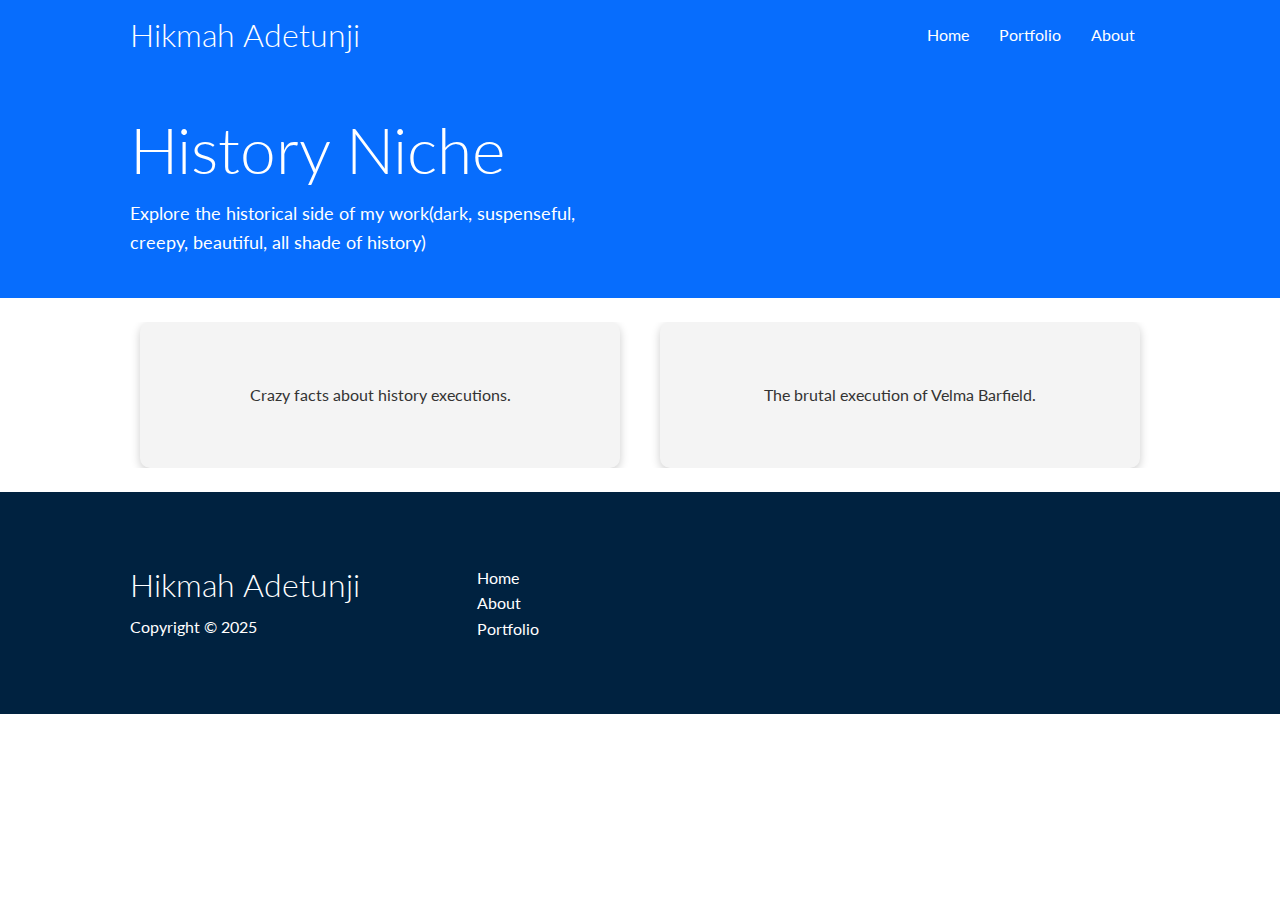
<file: scripts/history.html>
<!DOCTYPE html>
<html lang="en">
  <head>
    <meta charset="UTF-8" />
    <meta name="viewport" content="width=device-width, initial-scale=1.0" />

    <link
      rel="stylesheet"
      href="https://cdnjs.cloudflare.com/ajax/libs/font-awesome/5.15.1/css/all.min.css"
      integrity="sha512-+4zCK9k+qNFUR5X+cKL9EIR+ZOhtIloNl9GIKS57V1MyNsYpYcUrUeQc9vNfzsWfV28IaLL3i96P9sdNyeRssA=="
      crossorigin="anonymous"
    />
    <link rel="stylesheet" href="../style.css" />
    <title>Hikmah Adetunji - Creative YouTube Scriptwriter</title>
  </head>
  <body>
    <!--Navbar-->
    <div class="navbar" id="navbar">
      <div class="container flex">
        <h1 class="logo">Hikmah Adetunji</h1>
        <nav>
          <ul>
            <li>
              <a href="../index.html">Home</a>
            </li>
            <li>
              <a href="../portfolio.html">Portfolio</a>
            </li>
            <li>
              <a href="../about.html">About</a>
            </li>
          </ul>
        </nav>
      </div>
    </div>
    <!--Head-->
    <section class="portfolio-head bg-primary py-3">
      <div class="container grid">
        <div>
          <h1 class="xl">History Niche</h1>
          <p class="lead">
            Explore the historical side of my work(dark, suspenseful, creepy,
            beautiful, all shade of history)
          </p>
        </div>
      </div>
    </section>

    <!--History main-->
    <section class="portfolio-main my-2">
      <div class="container grid">
        <div class="grid-portfolio flex">
          <a
            href="https://docs.google.com/document/d/14JK2NpvOmY2_6Rhl_fssuYjDt0WGi_kMmsmJxndmCzY/edit?usp=drivesdk
                  "
            >Crazy facts about history executions.
          </a>
        </div>

        <div class="grid-portfolio flex">
          <a
            href="https://docs.google.com/document/d/1TsDumhPYp5QN_Kt7OJoGiq8N8LvQFrvXeBaej2IgI9w/edit?usp=drivesdk
                  "
          >
            The brutal execution of Velma Barfield.
          </a>
        </div>
      </div>
    </section>
    <!--Footer  -->

    <footer class="footer bg-dark py-5">
      <div class="container grid grid-3">
        <div>
          <h1>Hikmah Adetunji</h1>
          <p>Copyright &copy; 2025</p>
        </div>

        <nav>
          <ul>
            <li>
              <a href="index.html">Home</a>
            </li>
            <li>
              <a href="about.html">About</a>
            </li>

            <li>
              <a
                href="
                    portfolio.html"
                >Portfolio</a
              >
            </li>
          </ul>
        </nav>

        <div class="social">
          <a href="#"><i class="fab fa-facebook fa-2x"></i></a>
          <a href="#"><i class="fab fa-twitter fa-2x"></i></a>
          <a href="#"><i class="fab fa-instagram fa-2x"></i></a>
        </div>
      </div>
    </footer>
    <script>
      window.addEventListener("scroll", function () {
        const navbar = document.getElementById("navbar");
        if (window.scrollY > 50) {
          navbar.classList.add("scrolled");
        } else {
          navbar.classList.remove("scrolled");
        }
      });
    </script>
  </body>
</html>
</file>
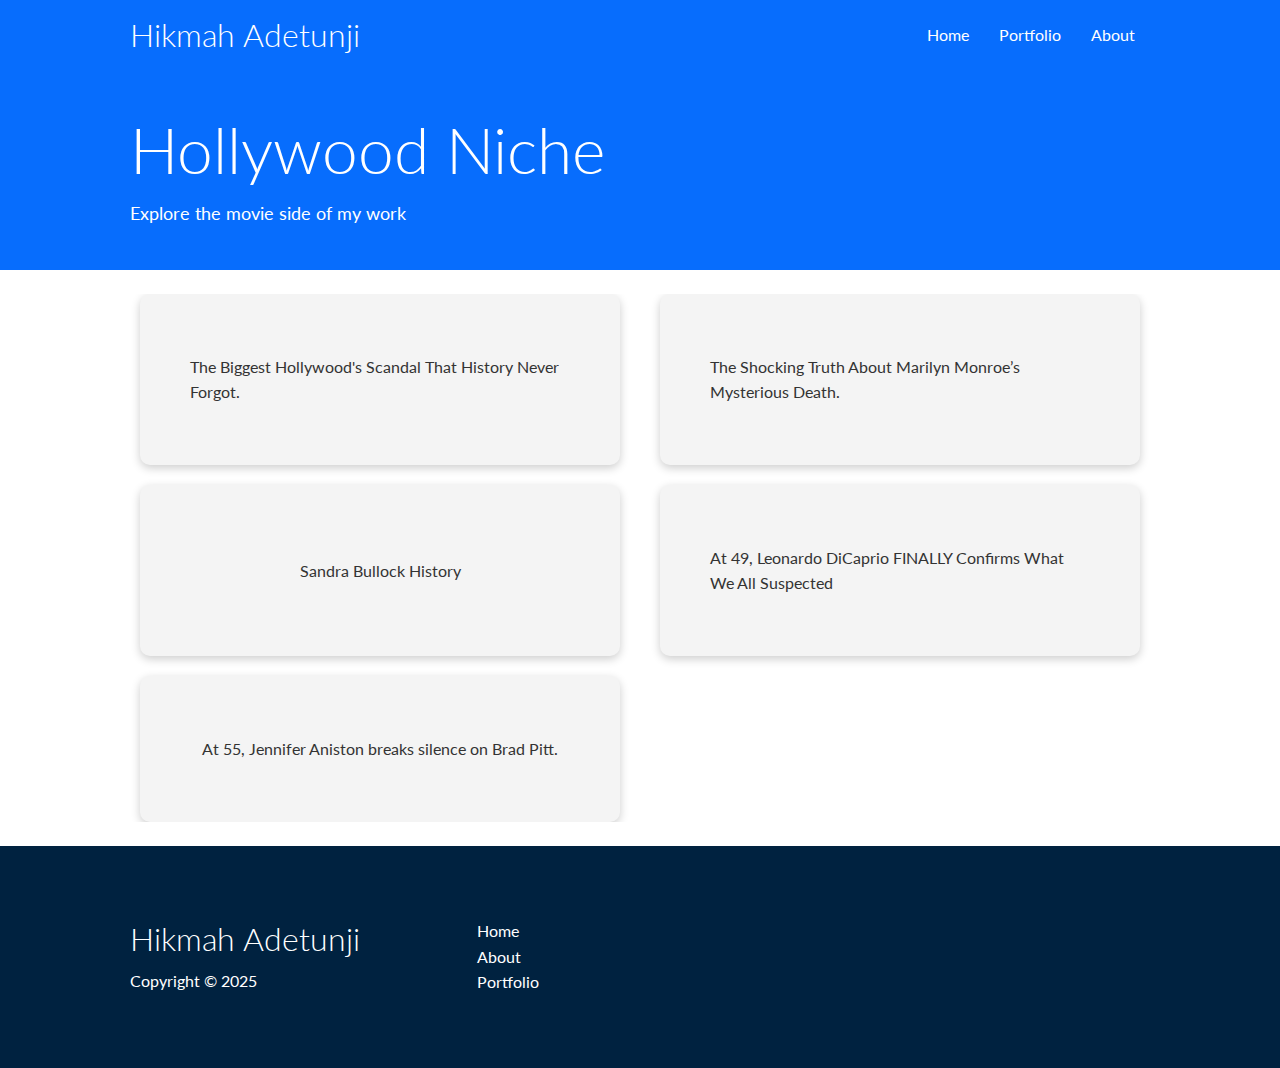
<file: scripts/hollywood.html>
<!DOCTYPE html>
<html lang="en">
  <head>
    <meta charset="UTF-8" />
    <meta name="viewport" content="width=device-width, initial-scale=1.0" />

    <link
      rel="stylesheet"
      href="https://cdnjs.cloudflare.com/ajax/libs/font-awesome/5.15.1/css/all.min.css"
      integrity="sha512-+4zCK9k+qNFUR5X+cKL9EIR+ZOhtIloNl9GIKS57V1MyNsYpYcUrUeQc9vNfzsWfV28IaLL3i96P9sdNyeRssA=="
      crossorigin="anonymous"
    />
    <link rel="stylesheet" href="../style.css" />
    <title>Hikmah Adetunji - Creative YouTube Scriptwriter</title>
  </head>
  <body>
    <!--Navbar-->
    <div class="navbar">
      <div class="container flex">
        <h1 class="logo">Hikmah Adetunji</h1>
        <nav>
          <ul>
            <li>
              <a href="../index.html">Home</a>
            </li>
            <li>
              <a href="../portfolio.html">Portfolio</a>
            </li>
            <li>
              <a href="../about.html">About</a>
            </li>
          </ul>
        </nav>
      </div>
    </div>
    <!--Head-->
    <section class="portfolio-head bg-primary py-3">
      <div class="container grid">
        <div>
          <h1 class="xl">Hollywood Niche</h1>
          <p class="lead">Explore the movie side of my work</p>
        </div>
      </div>
    </section>

    <!--Hollywood main-->
    <section class="portfolio-main my-2">
      <div class="container grid">
        <div class="grid-portfolio flex">
          <a
            href="https://docs.google.com/document/d/1ZM7WwWsAbEVnni2iN5DaDaPr8cpgDNRryV9cpeSsc04/edit?usp=drivesdk
                  "
            >The Biggest Hollywood's Scandal That History Never Forgot.
          </a>
        </div>

        <div class="grid-portfolio flex">
          <a
            href="https://docs.google.com/document/d/1ySW5jL-AylaOPN91fxH-AP0kSXrEdM4PsgiC1vfcsMs/edit?usp=drivesdk
                  "
          >
            The Shocking Truth About Marilyn Monroe’s Mysterious Death.
          </a>
        </div>
        <div class="grid-portfolio flex">
          <a
            href="https://docs.google.com/document/d/14OPi9W-UI9KS5ighFA23Aa88EDtOLxS8QgJ3ayQ5tjg/edit?usp=drivesdk
                  "
            >Sandra Bullock History</a
          >
        </div>

        <div class="grid-portfolio flex">
          <a
            href="https://docs.google.com/document/d/1W4yY1XBJjs87GbuNEQgYS4fFXk8sYDKQ3DXu8HlaKqM/edit?usp=drivesdk
                  "
          >
            At 49, Leonardo DiCaprio FINALLY Confirms What We All Suspected
          </a>
        </div>
        <div class="grid-portfolio flex">
          <a
            href="https://docs.google.com/document/d/1Eb7ACU-XgfJewZpMavqi4ZsL8mVHJOa8dYci-RHZvDI/edit?usp=drivesdk
                  "
            >At 55, Jennifer Aniston breaks silence on Brad Pitt.
          </a>
        </div>
      </div>
    </section>
    <!--Footer  -->

    <footer class="footer bg-dark py-5">
      <div class="container grid grid-3">
        <div>
          <h1>Hikmah Adetunji</h1>
          <p>Copyright &copy; 2025</p>
        </div>

        <nav>
          <ul>
            <li>
              <a href="index.html">Home</a>
            </li>
            <li>
              <a href="about.html">About</a>
            </li>

            <li>
              <a
                href="
                    portfolio.html"
                >Portfolio</a
              >
            </li>
          </ul>
        </nav>

        <div class="social">
          <a href="#"><i class="fab fa-facebook fa-2x"></i></a>
          <a href="#"><i class="fab fa-twitter fa-2x"></i></a>
          <a href="#"><i class="fab fa-instagram fa-2x"></i></a>
        </div>
      </div>
    </footer>
  </body>
</html>
</file>
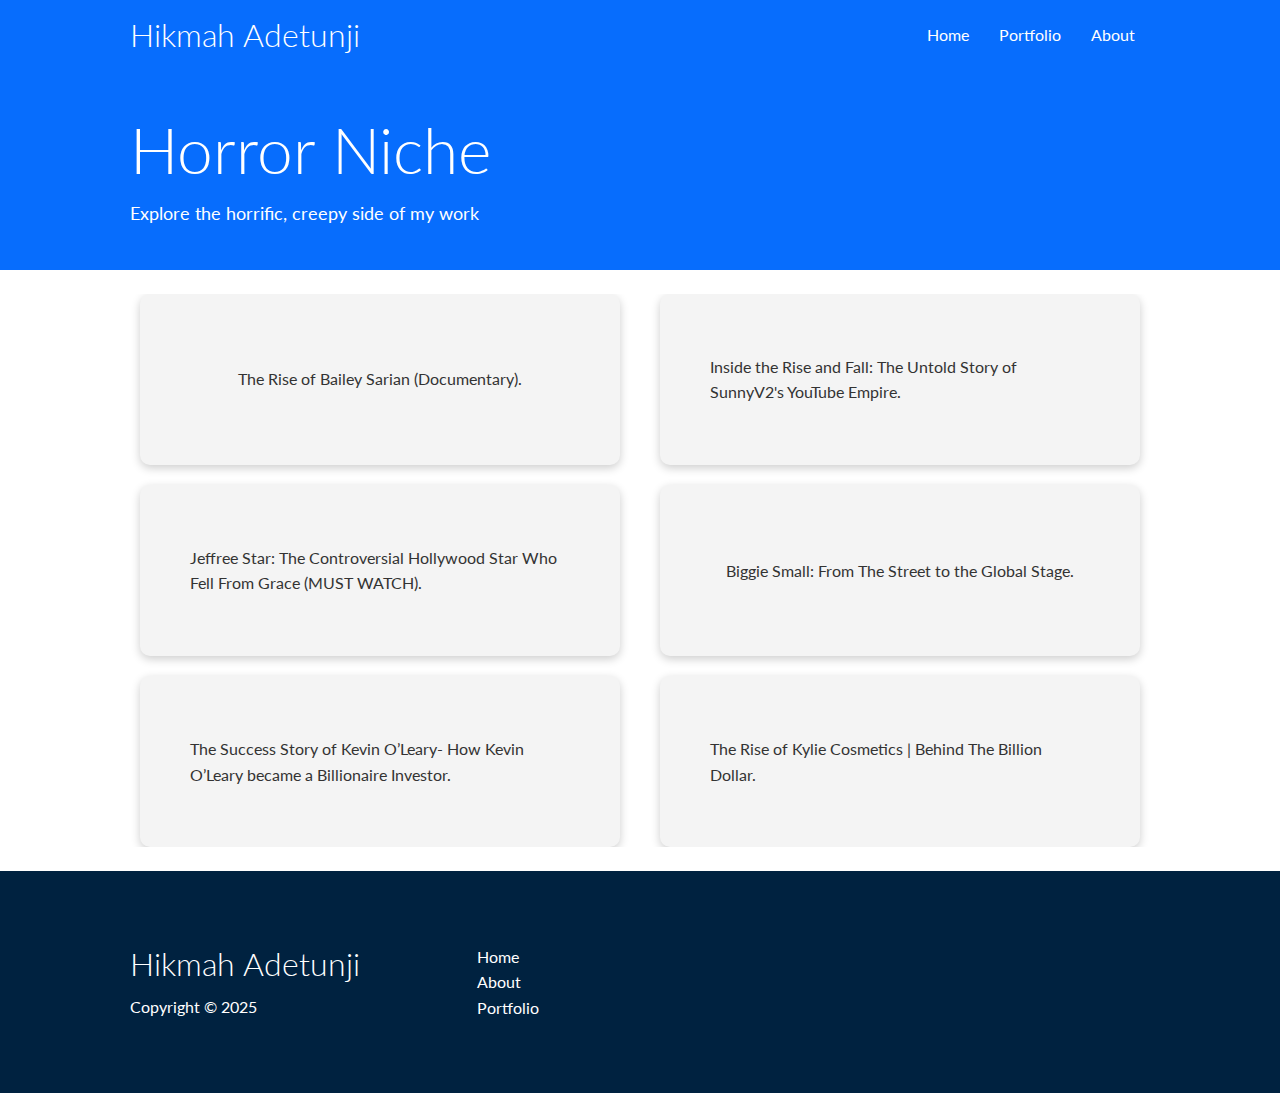
<file: scripts/horror.html>
<!DOCTYPE html>
<html lang="en">
  <head>
    <meta charset="UTF-8" />
    <meta name="viewport" content="width=device-width, initial-scale=1.0" />

    <link
      rel="stylesheet"
      href="https://cdnjs.cloudflare.com/ajax/libs/font-awesome/5.15.1/css/all.min.css"
      integrity="sha512-+4zCK9k+qNFUR5X+cKL9EIR+ZOhtIloNl9GIKS57V1MyNsYpYcUrUeQc9vNfzsWfV28IaLL3i96P9sdNyeRssA=="
      crossorigin="anonymous"
    />
    <link rel="stylesheet" href="../style.css" />
    <title>Hikmah Adetunji - Creative YouTube Scriptwriter</title>
  </head>
  <body>
    <!--Navbar-->
    <div class="navbar">
      <div class="container flex">
        <h1 class="logo">Hikmah Adetunji</h1>
        <nav>
          <ul>
            <li>
              <a href="../index.html">Home</a>
            </li>
            <li>
              <a href="../portfolio.html">Portfolio</a>
            </li>
            <li>
              <a href="../about.html">About</a>
            </li>
          </ul>
        </nav>
      </div>
    </div>
    <!--Head-->
    <section class="portfolio-head bg-primary py-3">
      <div class="container grid">
        <div>
          <h1 class="xl">Horror Niche</h1>
          <p class="lead">Explore the horrific, creepy side of my work</p>
        </div>
      </div>
    </section>

    <!--Car main-->
    <section class="portfolio-main my-2">
      <div class="container grid">
        <div class="grid-portfolio flex">
          <a
            href="https://docs.google.com/document/d/1NO_z23BA63zP8wJTUYWc5Zjwe2e2z6A02BKLapUpIco/edit?usp=drivesdk
                  "
            >The Rise of Bailey Sarian (Documentary).
          </a>
        </div>

        <div class="grid-portfolio flex">
          <a
            href="https://docs.google.com/document/d/1o5uwkY_4QC-H05jDYH116f2wAMXf3VQhRRjl0FCrTbY/edit?usp=drivesdk
                  "
          >
            Inside the Rise and Fall: The Untold Story of SunnyV2's YouTube
            Empire.
          </a>
        </div>
        <div class="grid-portfolio flex">
          <a
            href="https://docs.google.com/document/d/1J2xJfFF_AtsiAWl60HjSUUbtggBGdVooh_qudqNp-BE/edit?usp=drivesdk
                  "
            >Jeffree Star: The Controversial Hollywood Star Who Fell From Grace
            (MUST WATCH).</a
          >
        </div>

        <div class="grid-portfolio flex">
          <a
            href="https://docs.google.com/document/d/1siNySn_NPwLThiK2m1ql1JLUhOQ6Oqvqu89G91CIizE/edit?usp=drivesdk
                  "
          >
            Biggie Small: From The Street to the Global Stage.
          </a>
        </div>
        <div class="grid-portfolio flex">
          <a
            href="https://docs.google.com/document/d/1VT5uxTm1mpKww0wwoOr1NAOAgXykkLSu2ktjyyxXOa0/edit?usp=drivesdk
                    "
          >
            The Success Story of Kevin O’Leary- How Kevin O’Leary became a
            Billionaire Investor.
          </a>
        </div>
        <div class="grid-portfolio flex">
          <a
            href="https://docs.google.com/document/d/1dg0ae55JyOcTQxXzehIgqjBE6Y9SLdZQv2cDI_u4RYE/edit?usp=drivesdk
                    "
          >
            The Rise of Kylie Cosmetics | Behind The Billion Dollar.
          </a>
        </div>
      </div>
    </section>
    <!--Footer  -->

    <footer class="footer bg-dark py-5">
      <div class="container grid grid-3">
        <div>
          <h1>Hikmah Adetunji</h1>
          <p>Copyright &copy; 2025</p>
        </div>

        <nav>
          <ul>
            <li>
              <a href="index.html">Home</a>
            </li>
            <li>
              <a href="about.html">About</a>
            </li>

            <li>
              <a
                href="
                    portfolio.html"
                >Portfolio</a
              >
            </li>
          </ul>
        </nav>

        <div class="social">
          <a href="#"><i class="fab fa-facebook fa-2x"></i></a>
          <a href="#"><i class="fab fa-twitter fa-2x"></i></a>
          <a href="#"><i class="fab fa-instagram fa-2x"></i></a>
        </div>
      </div>
    </footer>
  </body>
</html>
</file>
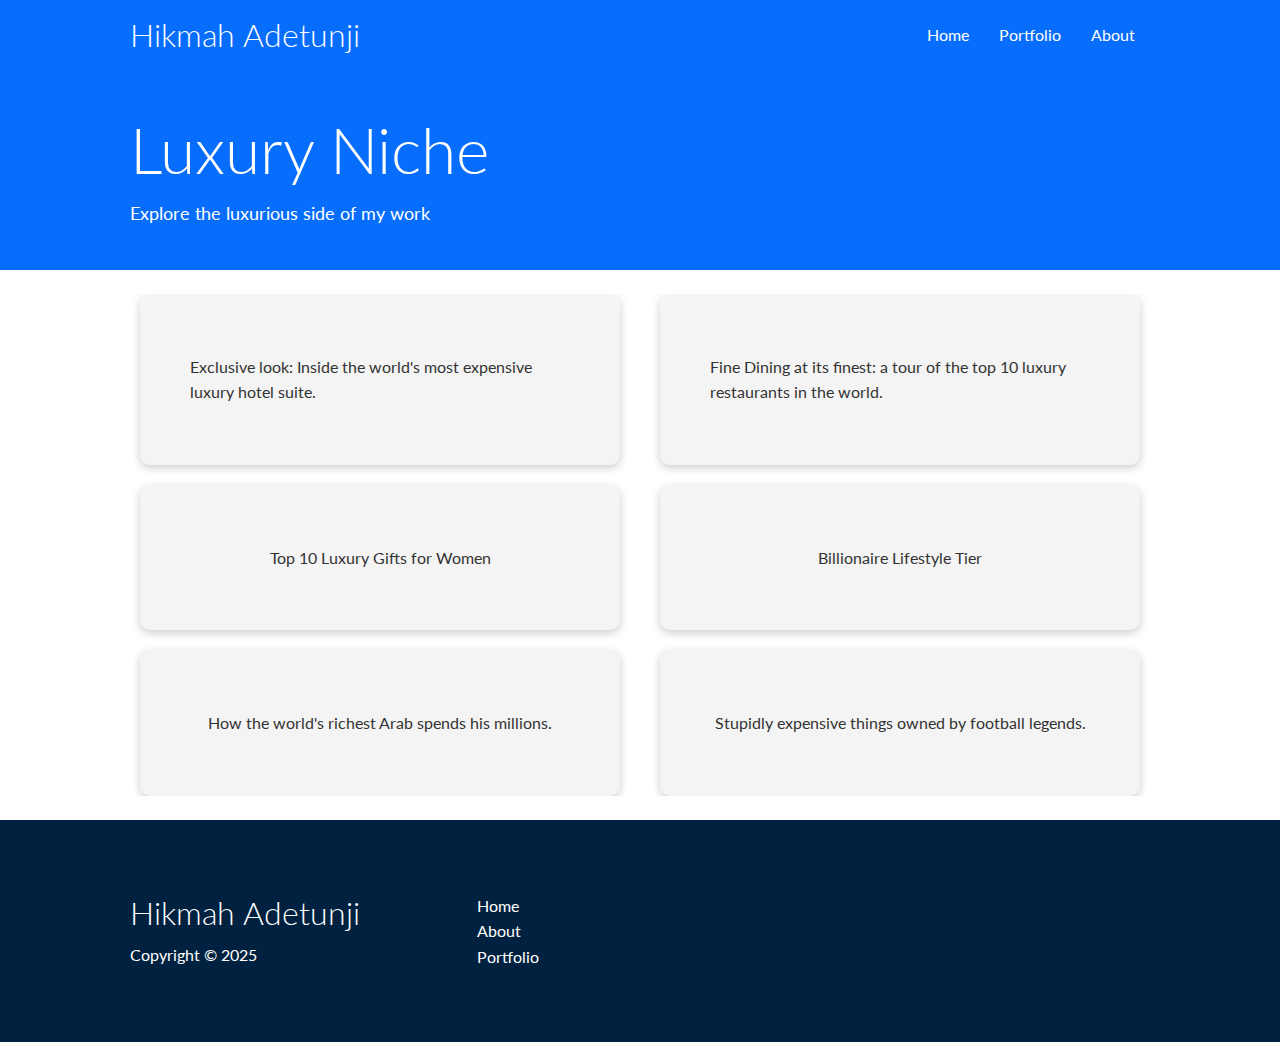
<file: scripts/luxury.html>
<!DOCTYPE html>
<html lang="en">
  <head>
    <meta charset="UTF-8" />
    <meta name="viewport" content="width=device-width, initial-scale=1.0" />

    <link
      rel="stylesheet"
      href="https://cdnjs.cloudflare.com/ajax/libs/font-awesome/5.15.1/css/all.min.css"
      integrity="sha512-+4zCK9k+qNFUR5X+cKL9EIR+ZOhtIloNl9GIKS57V1MyNsYpYcUrUeQc9vNfzsWfV28IaLL3i96P9sdNyeRssA=="
      crossorigin="anonymous"
    />
    <link rel="stylesheet" href="../style.css" />
    <title>Hikmah Adetunji - Creative YouTube Scriptwriter</title>
  </head>
  <body>
    <!--Navbar-->
    <div class="navbar">
      <div class="container flex">
        <h1 class="logo">Hikmah Adetunji</h1>
        <nav>
          <ul>
            <li>
              <a href="../index.html">Home</a>
            </li>
            <li>
              <a href="../portfolio.html">Portfolio</a>
            </li>
            <li>
              <a href="../about.html">About</a>
            </li>
          </ul>
        </nav>
      </div>
    </div>
    <!--Head-->
    <section class="portfolio-head bg-primary py-3">
      <div class="container grid">
        <div>
          <h1 class="xl">Luxury Niche</h1>
          <p class="lead">Explore the luxurious side of my work</p>
        </div>
      </div>
    </section>

    <!--Luxury main-->
    <section class="portfolio-main my-2">
      <div class="container grid">
        <div class="grid-portfolio flex">
          <a
            href="https://docs.google.com/document/d/18EYSwFcbcL8InI8_6vdbwXrUw_ILF2RK-fSmz3fQH6Q/edit?usp=drivesdk
                  "
            >Exclusive look: Inside the world's most expensive luxury hotel
            suite.
          </a>
        </div>

        <div class="grid-portfolio flex">
          <a
            href="https://docs.google.com/document/d/18LOi0l6ewWW9YEkeoKDrFsAxOVotU1Cob_mXzmVpvrw/edit?usp=drivesdk
                  "
          >
            Fine Dining at its finest: a tour of the top 10 luxury restaurants
            in the world.
          </a>
        </div>
        <div class="grid-portfolio flex">
          <a
            href="https://docs.google.com/document/d/1rb6a8vnUcPDipcTBBecNl8gCFqS9W8g1UPdoLl9Qpq8/edit?usp=drivesdk
                  "
            >Top 10 Luxury Gifts for Women</a
          >
        </div>

        <div class="grid-portfolio flex">
          <a
            href="https://docs.google.com/document/d/1LtcOFUobS2p6-jiaG861qLq7ts0WbemQ_n33a2BaU-o/edit?usp=drivesdk
                  "
          >
            Billionaire Lifestyle Tier
          </a>
        </div>
        <div class="grid-portfolio flex">
          <a
            href="https://docs.google.com/document/d/1zsySVrtWwP_OxfUBDnHsAM1gH4i_KeZQDu5_ZVvMLRc/edit?usp=drivesdk
                  "
            >How the world's richest Arab spends his millions.
          </a>
        </div>
        <div class="grid-portfolio flex">
          <a
            href="https://docs.google.com/document/d/1DL2tT5bYflPAMkHVAEj76kTTECcoYTSn1PbO3zJumtI/edit?usp=drivesdk
                    "
            >Stupidly expensive things owned by football legends.
          </a>
        </div>
      </div>
    </section>
    <!--Footer  -->

    <footer class="footer bg-dark py-5">
      <div class="container grid grid-3">
        <div>
          <h1>Hikmah Adetunji</h1>
          <p>Copyright &copy; 2025</p>
        </div>

        <nav>
          <ul>
            <li>
              <a href="index.html">Home</a>
            </li>
            <li>
              <a href="about.html">About</a>
            </li>

            <li>
              <a
                href="
                    portfolio.html"
                >Portfolio</a
              >
            </li>
          </ul>
        </nav>

        <div class="social">
          <a href="#"><i class="fab fa-facebook fa-2x"></i></a>
          <a href="#"><i class="fab fa-twitter fa-2x"></i></a>
          <a href="#"><i class="fab fa-instagram fa-2x"></i></a>
        </div>
      </div>
    </footer>
  </body>
</html>
</file>
<file: style.css>
@import url("https://fonts.googleapis.com/css2?family=Lato:ital,wght@0,100;0,300;0,400;0,700;0,900;1,100;1,300;1,400;1,700;1,900&display=swap");
:root {
  --primary-color: #076dfd;
  --secondary-color: #f5b21f;
  --dark-color: #002240;
  --light-color: #f4f4f4;
}
* {
  box-sizing: border-box;
  margin: 0;
  padding: 0;
}

body {
  font-family: "Lato", sans-serif;
  color: #333;
  line-height: 1.6;
}

ul {
  list-style: none;
}

a {
  text-decoration: none;
  color: #333;
}
h1,
h2 {
  font-weight: 300;
  line-height: 1.2;
  margin: 10px 0;
}

p {
  margin: 10px 0;
}

img {
  width: 100%;
}
.hidden {
  visibility: hidden;
  height: 0;
}
/*Navbar */
.navbar {
  background-color: var(--primary-color);
  color: #fff;
  height: 70px;
  position: sticky;
  top: 0;
  z-index: 1000;
  transition: background-color 0.3s ease, box-shadow 0.3s ease;
}
.navbar.scrolled {
  background-color: #fff !important;
  box-shadow: 0 2px 10px rgba(0, 0, 0, 0.1);
}

.navbar.scrolled a {
  color: #333 !important;
}
.navbar.scrolled a:hover {
  color: var(--secondary-color) !important;
}
.navbar.scrolled .logo {
  color: #333 !important;
}
.navbar ul {
  display: flex;
}
.navbar .flex {
  justify-content: space-between;
}
.navbar a {
  color: #fff;
  padding: 10px;
  margin: 0 5px;
}
.navbar ul a:hover {
  border-bottom: 2px #f5b21f solid;
}

/*Homebody*/
.homebody {
  height: 400px;
  background-color: var(--primary-color);
  color: #fff;
  position: relative;
}

.homebody h2 {
  font-size: 25px;
}

.homebody p {
  margin: 20px 0;
}

.homebody .grid {
  overflow: visible;
  grid-template-columns: 55% auto;
  gap: 30px;
}

.homebody-text {
  animation: slideInFromLeft 1s ease-in;
}

.homebody-form {
  position: relative;
  top: 60px;
  height: 350px;
  width: 400px;
  padding: 40px;
  z-index: 100;
  animation: slideInFromRight 1s ease-in;
}
.homebody-form .form-control {
  margin: 30px 0;
}

.homebody-form input[type="text"],
.homebody-form input[type="email"],
.homebody-form input[type="message"] {
  border: 0;
  border-bottom: 1px solid #b4becb;
  width: 100%;
  padding: 3px;
  font-size: 16px;
}

.homebody-form input:focus {
  outline: none;
}

.homebody::before,
.homebody::after {
  content: "";
  position: absolute;
  height: 100px;
  bottom: -70px;

  right: 0;
  left: 0;
  background: #fff;
  -webkit-transform: skewY(-3deg);
  -moz-transform: skewY(-3deg);
  -ms-transform: skewY(-3deg);
}
/*Reviews*/

.reviews-heading {
  padding-top: 100px;
}
/*Glimpse*/

.glimpse-heading {
  max-width: 500px;
  margin: auto;
  color: #333;
}
.glimpse p a:hover {
  border-bottom: 2px #f5b21f solid;
}

.grid-glimpse {
  background-color: var(--secondary-color);
  color: #333;
  border-radius: 10px;
  box-shadow: 0 3px 10px rgba(0, 0, 0, 0.2);
  padding: 50px;
  margin: 10px;
  transition: transform 0.2s ease-in;
}

.grid-glimpse:hover {
  background-color: var(--primary-color);
  transform: translateY(-15px);
}

.text-center {
  text-align: center;
}

/*Hype*/
.hype {
  animation: slideInFromBottom 1s ease-in;
}
/*Skills*/
.skills {
  animation: slideInfromTop 1s ease-in;
}
.skills .flex {
  flex-wrap: wrap;
}

.skills .card {
  text-align: center;
  margin: 18px 10px 40px;
  transition: transform 0.2s ease-in;
}

.skills .card h4 {
  font-size: 20px;
  margin-bottom: 10px;
}

.skills .card:hover {
  transform: translateY(-15px);
}

.work-inquiry {
  max-width: 1000px;
}

/*About*/

.about-main .grid {
  padding: 30px;
}

.about-main .grid > *:first-child {
  grid-column: 1 / span 2;
}

.about-main .grid > *:nth-child(2) {
  grid-column: 1 / span 2;
}
.about-main .grid > *:nth-child(3) {
  grid-column: 1 / span 2;
}
.about-main .grid > *:nth-child(4) {
  grid-column: 1 / span 2;
}

/*Portfolio*/
.grid-portfolio {
  background-color: var(--light-color);
  color: #333;
  border-radius: 10px;
  box-shadow: 0 3px 10px rgba(0, 0, 0, 0.2);
  padding: 50px;
  margin: 10px;
  transition: transform 0.2s ease-in;
}

.grid-portfolio:hover {
  background-color: var(--secondary-color);
  transform: translateY(-15px);
}

/* Footer */
.footer .social a {
  margin: 0 10px;
}

/*Animations*/
@keyframes slideInFromLeft {
  0% {
    transform: translateX(-100%);
  }

  100% {
    transform: translateX(0);
  }
}

@keyframes slideInFromRight {
  0% {
    transform: translateX(100%);
  }

  100% {
    transform: translateX(0);
  }
}

@keyframes slideInFromTop {
  0% {
    transform: translateY(-100%);
  }

  100% {
    transform: translateX(0);
  }
}

@keyframes slideInFromBottom {
  0% {
    transform: translateY(100%);
  }

  100% {
    transform: translateX(0);
  }
}
/*Utilities*/
.container {
  max-width: 1100px;
  margin: 0 auto;
  overflow: auto;
  padding: 0 40px;
}

.flex {
  display: flex;
  justify-content: center;
  align-items: center;
  height: 100%;
}

.grid {
  display: grid;
  grid-template-columns: repeat(2, 1fr);
  gap: 20px;
  justify-content: center;
  align-items: center;
  height: 100%;
}

.grid-3 {
  grid-template-columns: repeat(3, 1fr);
}

.card {
  background-color: #fff;
  color: #333;
  border-radius: 10px;
  box-shadow: 0 3px 10px rgba(0, 0, 0, 0.2);
  padding: 20px;
  margin: 10px;
}

/*Buttons */
.btn {
  display: inline-block;
  padding: 10px 30px;
  cursor: pointer;
  background: var(--secondary-color);
  color: #fff;
  border: none;
  border-radius: 5px;
}

.btn-outline {
  background-color: var(--secondary-color);
  border: 1px #fff solid;
}

.btn:hover {
  transform: scale(0.98);
  color: var(--primary-color);
}

.homebody-form .btn:hover {
  transform: scale(0.98);
  color: var(--secondary-color);
}

.btn-primary {
  background-color: var(--secondary-color);
  color: #fff;
}
.btn-primary a {
  color: #fff;
}

.center-flex {
  display: flex;
  justify-content: center;
  margin-top: 1rem;
}

.btn-yellow {
  background-color: var(--secondary-color);
  color: #fff;
  padding: 10px 25px;
  border: none;
  border-radius: 5px;
  text-decoration: none;
  font-size: 16px;
  transition: #f5b21f 0.3s ease;
}

/*Backgrounds & colored buttons */
.bg-primary,
.btn-primary {
  background-color: var(--primary-color);
  color: #fff;
}
.bg-secondary,
.btn-secondary {
  background-color: var(--secondary-color);
  color: #fff;
}
.bg-dark,
.btn-dark {
  background-color: var(--dark-color);
  color: #fff;
}
.bg-light,
.btn-light {
  background-color: var(--light-color);
  color: #333;
}

.bg-primary a,
.btn-primary a,
.bg-secondary a,
.btn-secondary a,
.bg-dark a,
.btn-dark a {
  color: #fff;
}
/* Text color*/
.text-primary {
  color: var(--primary-color);
}
.text-secondary {
  color: var(--secondary-color);
}
.text-dark {
  color: var(--dark-color);
}
.text-light {
  color: var(--light-color);
}
/* Text sizes */
.lead {
  font-size: 18px;
}

.sm {
  font-size: 1rem;
}
.md {
  font-size: 2rem;
}

.lg {
  font-size: 3rem;
}

.xl {
  font-size: 4rem;
}

/* Margin */
.my-1 {
  margin: 1rem 0;
}
.my-2 {
  margin: 1.5rem 0;
}

.my-3 {
  margin: 2rem 0;
}
.my-4 {
  margin: 3rem 0;
}

.my-5 {
  margin: 4rem 0;
}
.m-1 {
  margin: 1rem;
}
.m-2 {
  margin: 1.5rem;
}

.m-3 {
  margin: 2rem;
}
.m-4 {
  margin: 3rem;
}

.m-5 {
  margin: 4rem;
}

/* Padding */
.py-1 {
  padding: 1rem 0;
}
.py-2 {
  padding: 1.5rem 0;
}

.py-3 {
  padding: 2rem 0;
}
.py-4 {
  padding: 3rem 0;
}

.py-5 {
  padding: 4rem 0;
}
.p-1 {
  padding: 1rem;
}
.p-2 {
  padding: 1.5rem;
}

.p-3 {
  padding: 2rem;
}
.p-4 {
  padding: 3rem;
}

.p-5 {
  padding: 4rem;
}

/* Responsive Design */

/* Tablets and under */
@media (max-width: 768px) {
  .grid,
  .grid-glimpse,
  .homebody .grid {
    grid-template-columns: 1fr;
    grid-template-rows: 1fr;
  }

  .homebody {
    height: auto;
  }
  .homebody-text {
    text-align: center;
    margin-top: 40px;
    animation: slideInFromTop 1s ease-in;
  }
  .homebody-text p {
    font-size: 15px;
  }
  .homebody-form {
    justify-self: center;
    margin: auto;
    animation: slideInFromBottom 1s ease-in;
  }
  .about-head,
  .portfolio-head {
    text-align: center;
  }

  .about-main .grid > *:first-child,
  .about-main .grid > *:nth-child(2),
  .about-main .grid > *:nth-child(3),
  .about-main .grid > *:nth-child(4) {
    grid-column: 1;
  }

  .work-inquiry {
    max-width: 1000px;
  }
}

/*Mobile */
@media (max-width: 500px) {
  .navbar {
    height: 110px;
  }

  .navbar .flex {
    flex-direction: column;
  }

  .navbar ul {
    padding: 10px;
    background-color: rgba(0, 0, 0, 0.1);
  }
}
</file>
